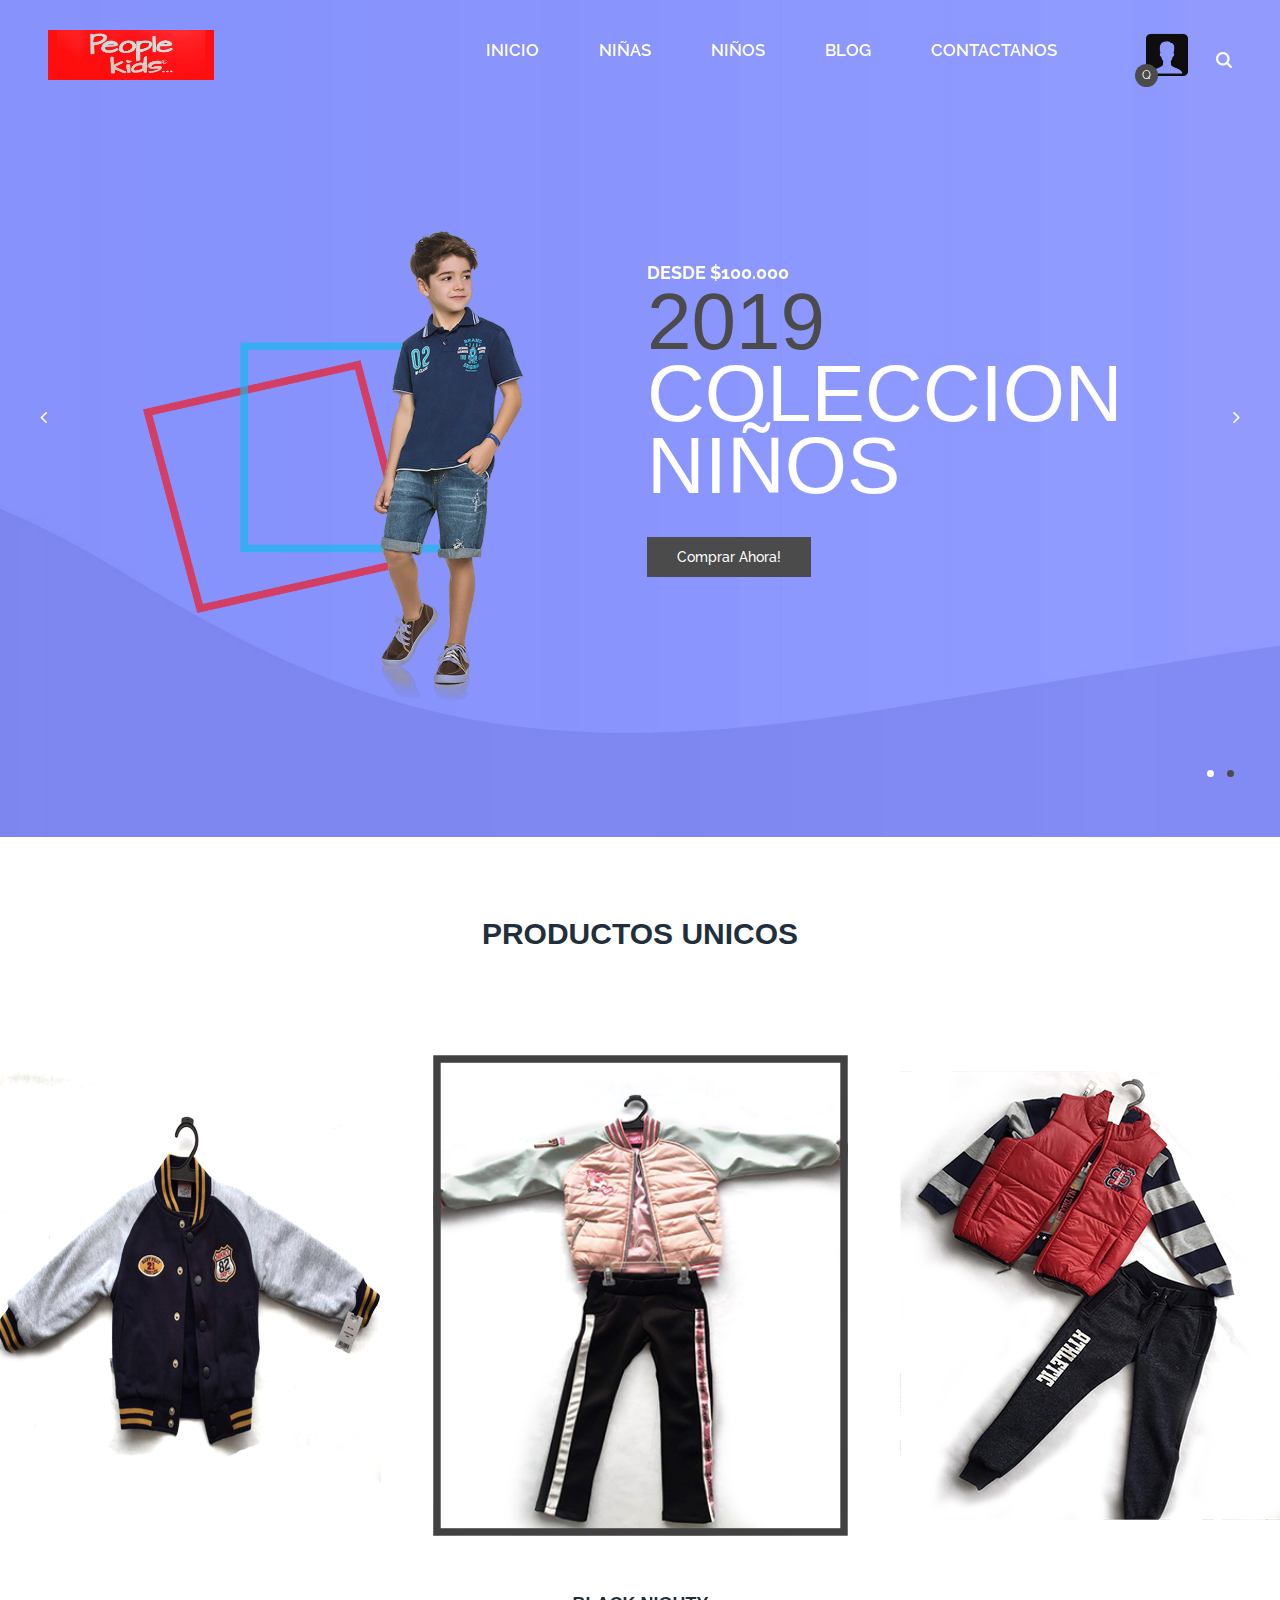
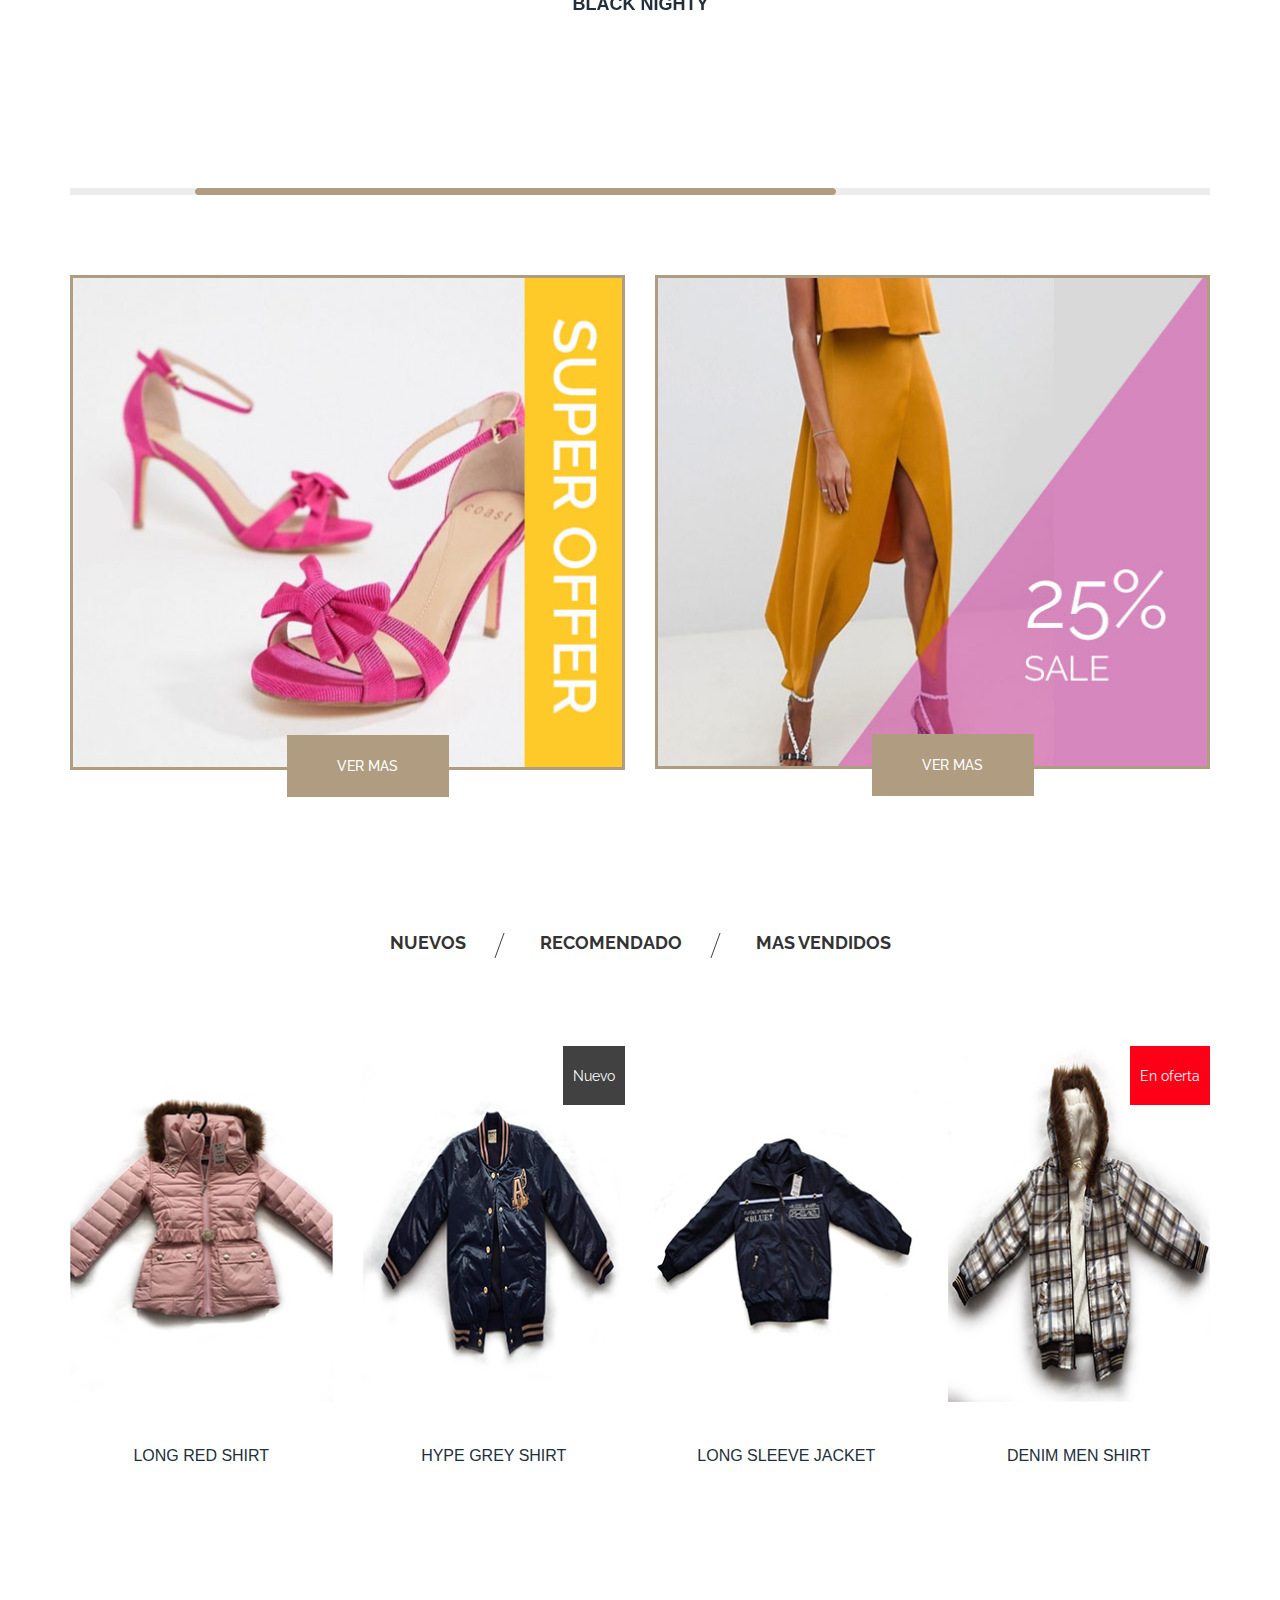
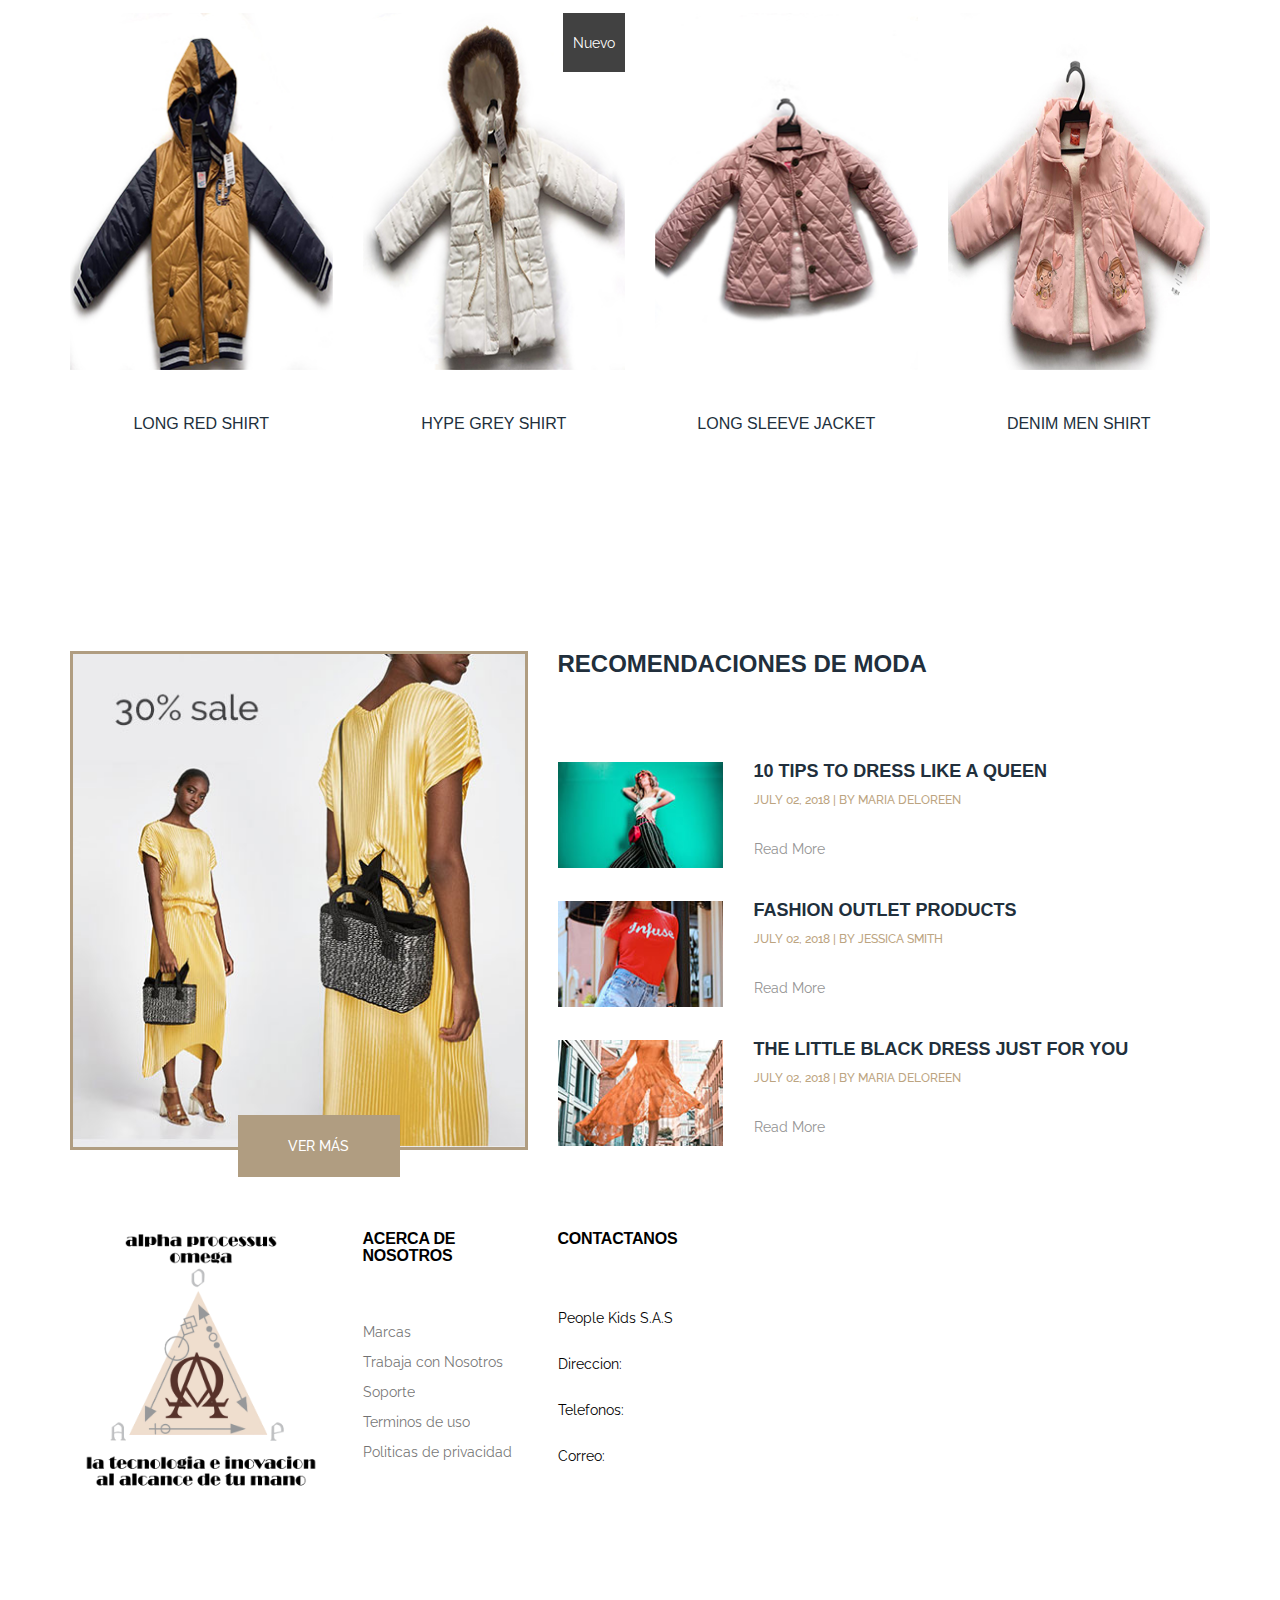
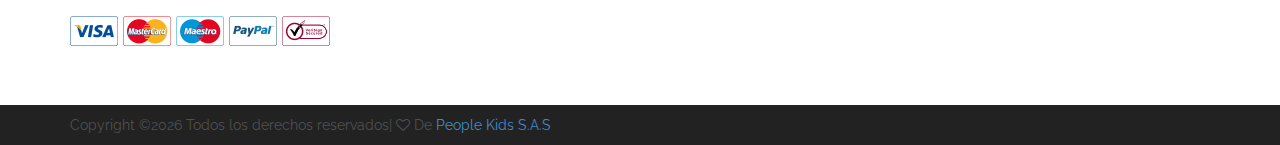
<file: index.html>
<!DOCTYPE html>
<html lang="zxx">
<head>
	<title>People Kids - Tienda infantil</title>
	<meta charset="UTF-8">
	<meta name="description" content="The Plaza eCommerce Template">
	<meta name="keywords" content="plaza, eCommerce, creative, html">
	<meta name="viewport" content="width=device-width, initial-scale=1.0">
	<!-- Favicon -->
	<link href="img/icon.ico" rel="shortcut icon"/>

	<!-- Google Fonts -->
	<link href="https://fonts.googleapis.com/css?family=Raleway:400,400i,500,500i,600,600i,700,700i" rel="stylesheet">

	<!-- Stylesheets -->
	<link rel="stylesheet" href="css/bootstrap.min.css"/>
	<link rel="stylesheet" href="css/font-awesome.min.css"/>
	<link rel="stylesheet" href="css/owl.carousel.css"/>
	<link rel="stylesheet" href="css/style.css"/>
	<link rel="stylesheet" href="css/animate.css"/>


	<!--[if lt IE 9]>
	  <script src="https://oss.maxcdn.com/html5shiv/3.7.2/html5shiv.min.js"></script>
	  <script src="https://oss.maxcdn.com/respond/1.4.2/respond.min.js"></script>
	<![endif]-->

</head>
<body>
	<!-- Page Preloder -->
	<div id="preloder">
		<div class="loader"></div>
	</div>

	<!-- Header section -->
	<header class="header-section">
		<div class="container-fluid">
			<!-- logo -->
			<div class="site-logo">
				<img src="img/Capture777.png" alt="logo" style="width: 166px;height: 50px;">
			</div>
			<!-- responsive -->
			<div class="nav-switch">
				<i class="fa fa-bars"></i>
			</div>
			<div class="header-right">
				<a href="login.html" class="card-bag"><img src="img/icons/2.png" alt=""><span>Q</span></a>
				<a href="#" class="search"><img src="img/icons/search.png" alt=""></a>
			</div>
			<!-- site menu -->
			<ul class="main-menu">
				<li><a href="index.html">Inicio</a></li>
				<li><a href="categorie1.html">Niñas</a></li>
				<li><a href="categorie.html">Niños</a></li>
				<li><a href="blog.html">Blog</a></li>
				<li><a href="contact.html">Contactanos</a></li>
			</ul>
		</div>
	</header>
	<!-- Header section end -->


	<!-- Hero section -->
	<section>
		<section class="hero-section set-bg" data-setbg="img/bg2.jpg">
		<div class="hero-slider owl-carousel">
			<div class="hs-item">
				<div class="hs-left"><img src="img/slider/img.png" alt=""></div>
				<div class="hs-right">
					<div class="hs-content">
						<div class="price">Desde $100.000</div>
						<h2><span>2019</span> <br>Coleccion Niños</h2>
						<a href="" class="site-btn">Comprar Ahora!</a>
					</div>
				</div>
			</div>
			<div class="hs-item">
				<div class="hs-left"><img src="img/slider/img2.png" alt=""></div>
				<div class="hs-right">
					<div class="hs-content">
						<div class="price">Desde $100.000</div>
						<h2><span>2019</span> <br>Coleccion Niñas</h2>
						<a href="" class="site-btn">Comprar Ahora!</a>
					</div>
				</div>
			</div>
		</div>
	</section>
	<!-- Hero section end -->


	<!-- Intro section -->
	<section class="intro-section spad pb-0">
		<div class="section-title">
			<h2>Productos Unicos</h2>
			<p>Nuestras recomendaciones</p>
		</div>
		<div class="intro-slider">
			<ul class="slidee">
				<li>
					<div class="intro-item">
						<figure>
							<img src="img/intro/1.jpg" alt="#">
						</figure>
						<div class="product-info">
							<h5>Pink Sunglasses</h5>
							<p>$319.50</p>
						</div>
					</div>
				</li>
				<li>
					<div class="intro-item">
						<figure>
							<img src="img/intro/2.jpg" alt="#">
						</figure>
						<div class="product-info">
							<h5>Black Nighty</h5>
							<p>$319.50</p>
						</div>
					</div>
				</li>
				<li>
					<div class="intro-item">
						<figure>
							<img src="img/intro/3.jpg" alt="#">
							<div class="bache">Nuevo</div>
						</figure>
						<div class="product-info">
							<h5>Yellow Sholder bag</h5>
							<p>$319.50</p>
						</div>
					</div>
				</li>
				<li>
					<div class="intro-item">
						<figure>
							<img src="img/intro/4.jpg" alt="#">
						</figure>
						<div class="product-info">
							<h5>Yellow Sunglasses</h5>
							<p>$319.50</p>
						</div>
					</div>
				</li>
				<li>
					<div class="intro-item">
						<figure>
							<img src="img/intro/5.jpg" alt="#">
						</figure>
						<div class="product-info">
							<h5>Black Sholder bag</h5>
							<p>$319.50</p>
						</div>
					</div>
				</li>
			</ul>
		</div>
		<div class="container">
			<div class="scrollbar">
				<div class="handle">
					<div class="mousearea"></div>
				</div>
			</div>
		</div>
	</section>
	<!-- Intro section end -->


	<!-- Featured section -->
	<div class="featured-section spad">
		<div class="container">
			<div class="row">
				<div class="col-md-6">
					<div class="featured-item">
						<img src="img/4.jpg" alt="">
						<a href="#" class="site-btn">Ver mas</a>
					</div>
				</div>
				<div class="col-md-6">
					<div class="featured-item mb-0">
						<img src="img/5.jpg" alt="">
						<a href="#" class="site-btn">Ver mas</a>
					</div>
				</div>
			</div>
		</div>
	</div>
	<!-- Featured section end -->


	<!-- Product section -->
	<section class="product-section spad">
		<div class="container">
			<ul class="product-filter controls">
				<li class="control" data-filter=".new">Nuevos</li>
				<li class="control" data-filter="all">Recomendado</li>
				<li class="control" data-filter=".best">Mas vendidos</li>
			</ul>
			<div class="row" id="product-filter">
				<div class="mix col-lg-3 col-md-6 best">
					<div class="product-item">
						<figure>
							<img src="img/products/1.jpg" alt="">
							<div class="pi-meta">
								<div class="pi-m-left">
									<img src="img/icons/eye.png" alt="">
									<p>Vista rapida</p>
								</div>
								<div class="pi-m-right">
									<img src="img/icons/heart.png" alt="">
									<p>Guardar</p>
								</div>
							</div>
						</figure>
						<div class="product-info">
							<h6>Long red Shirt</h6>
							<p>$39.90</p>

						</div>
					</div>
				</div>
				<div class="mix col-lg-3 col-md-6 new">
					<div class="product-item">
						<figure>
							<img src="img/products/2.jpg" alt="">
							<div class="bache">Nuevo</div>
							<div class="pi-meta">
								<div class="pi-m-left">
									<img src="img/icons/eye.png" alt="">
									<p>Vista rapida</p>
								</div>
								<div class="pi-m-right">
									<img src="img/icons/heart.png" alt="">
									<p>Guardar</p>
								</div>
							</div>
						</figure>
						<div class="product-info">
							<h6>Hype grey shirt</h6>
							<p>$19.50</p>

						</div>
					</div>
				</div>
				<div class="mix col-lg-3 col-md-6 best">
					<div class="product-item">
						<figure>
							<img src="img/products/3.jpg" alt="">
							<div class="pi-meta">
								<div class="pi-m-left">
									<img src="img/icons/eye.png" alt="">
									<p>Vista rapida</p>
								</div>
								<div class="pi-m-right">
									<img src="img/icons/heart.png" alt="">
									<p>Guardar</p>
								</div>
							</div>
						</figure>
						<div class="product-info">
							<h6>long sleeve jacket</h6>
							<p>$59.90</p>

						</div>
					</div>
				</div>
				<div class="mix col-lg-3 col-md-6 new best">
					<div class="product-item">
						<figure>
							<img src="img/products/4.jpg" alt="">
							<div class="bache sale">En oferta</div>
							<div class="pi-meta">
								<div class="pi-m-left">
									<img src="img/icons/eye.png" alt="">
									<p>Vista rapida</p>
								</div>
								<div class="pi-m-right">
									<img src="img/icons/heart.png" alt="">
									<p>Guardar</p>
								</div>
							</div>
						</figure>
						<div class="product-info">
							<h6>Denim men shirt</h6>
							<p>$32.20</p>

						</div>
					</div>
				</div>
				<div class="mix col-lg-3 col-md-6 best">
					<div class="product-item">
						<figure>
							<img src="img/products/5.jpg" alt="">
							<div class="pi-meta">
								<div class="pi-m-left">
									<img src="img/icons/eye.png" alt="">
									<p>Vista rapida</p>
								</div>
								<div class="pi-m-right">
									<img src="img/icons/heart.png" alt="">
									<p>Guardar</p>
								</div>
							</div>
						</figure>
						<div class="product-info">
							<h6>Long red Shirt</h6>
							<p>$39.90</p>

						</div>
					</div>
				</div>
				<div class="mix col-lg-3 col-md-6 new">
					<div class="product-item">
						<figure>
							<img src="img/products/6.jpg" alt="">
							<div class="bache">Nuevo</div>
							<div class="pi-meta">
								<div class="pi-m-left">
									<img src="img/icons/eye.png" alt="">
									<p>Vista rapida</p>
								</div>
								<div class="pi-m-right">
									<img src="img/icons/heart.png" alt="">
									<p>Guardar</p>
								</div>
							</div>
						</figure>
						<div class="product-info">
							<h6>Hype grey shirt</h6>
							<p>$19.50</p>

						</div>
					</div>
				</div>
				<div class="mix col-lg-3 col-md-6 best">
					<div class="product-item">
						<figure>
							<img src="img/products/7.jpg" alt="">
							<div class="pi-meta">
								<div class="pi-m-left">
									<img src="img/icons/eye.png" alt="">
									<p>Vista rapida</p>
								</div>
								<div class="pi-m-right">
									<img src="img/icons/heart.png" alt="">
									<p>Guardar</p>
								</div>
							</div>
						</figure>
						<div class="product-info">
							<h6>long sleeve jacket</h6>
							<p>$59.90</p>

						</div>
					</div>
				</div>
				<div class="mix col-lg-3 col-md-6 best">
					<div class="product-item">
						<figure>
							<img src="img/products/8.jpg" alt="">
							<div class="pi-meta">
								<div class="pi-m-left">
									<img src="img/icons/eye.png" alt="">
									<p>Vista rapida</p>
								</div>
								<div class="pi-m-right">
									<img src="img/icons/heart.png" alt="">
									<p>Guardar</p>
								</div>
							</div>
						</figure>
						<div class="product-info">
							<h6>Denim men shirt</h6>
							<p>$32.20</p>

						</div>
					</div>
				</div>
			</div>
		</div>
	</section>
	<!-- Product section end -->


	<!-- Blog section -->	
	<section class="blog-section spad">
		<div class="container">
			<div class="row">
				<div class="col-lg-5">
					<div class="featured-item">
						<img src="img/6.jpg" alt="">
						<a href="#" class="site-btn">Ver Más</a>
					</div>
				</div>
				<div class="col-lg-7">
					<h4 class="bgs-title">Recomendaciones de Moda</h4>
					<div class="blog-item">
						<div class="bi-thumb">
							<img src="img/1.jpg" alt="">
						</div>
						<div class="bi-content">
							<h5>10 tips to dress like a queen</h5>
							<div class="bi-meta">July 02, 2018   |   By maria deloreen</div>
							<a href="#" class="readmore">Read More</a>
						</div>
					</div>
					<div class="blog-item">
						<div class="bi-thumb">
							<img src="img/2.jpg" alt="">
						</div>
						<div class="bi-content">
							<h5>Fashion Outlet products</h5>
							<div class="bi-meta">July 02, 2018   |   By Jessica Smith</div>
							<a href="#" class="readmore">Read More</a>
						</div>
					</div>
					<div class="blog-item">
						<div class="bi-thumb">
							<img src="img/3.jpg" alt="">
						</div>
						<div class="bi-content">
							<h5>the little black dress just for you</h5>
							<div class="bi-meta">July 02, 2018   |   By maria deloreen</div>
							<a href="#" class="readmore">Read More</a>
						</div>
					</div>
				</div>
			</div>
		</div>
	</section>
	<!-- Blog section end -->	



	<!-- Footer top section -->
	<section>
		<div class="container">
			<div class="row">
				<div class="col-lg-3 col-md-8 col-sm-12">
					<div class="footer-widget about-widget">
						<img src="img/logo Alpha.png" class="footer-logo" alt="">
						<p>Compañia de software</p>
						<div class="cards">
							<img src="img/tarjetas/5.png" alt="">
							<img src="img/tarjetas/4.png" alt="">
							<img src="img/tarjetas/3.png" alt="">
							<img src="img/tarjetas/2.png" alt="">
							<img src="img/tarjetas/1.png" alt="">
						</div>
					</div>
				</div>
				<div class="col-lg-2 col-md-4 col-sm-6">
					<div class="footer-widget">
						<h6 class="fw-title">Acerca de nosotros</h6>
						<ul>
							<li><a href="#">Marcas</a></li>
							<li><a href="#">Trabaja con Nosotros</a></li>
							<li><a href="#">Soporte</a></li>
							<li><a href="#">Terminos de uso</a></li>
							<li><a href="#">Politicas de privacidad</a></li>
						</ul>
					</div>
				</div>

				<div class="col-lg-2 col-md-4 col-sm-6">
					<div class="footer-widget">
						<h6 class="fw-title">Contactanos</h6>
						<div class="text-box">
							<p>People Kids S.A.S</p>
							<p>Direccion: </p>
							<p>Telefonos:</p>
							<p>Correo:</p>
						</div>
					</div>
				</div>
			</div>
		</div>
	</section>
	<!-- Footer top section end -->

		<!-- Footer section -->
	<footer class="footer-section">
		<div class="container">
			<p class="copyright">
<!-- Link back to Colorlib can't be removed. Template is licensed under CC BY 3.0. -->
Copyright &copy;<script>document.write(new Date().getFullYear());</script> Todos los derechos reservados| <i class="fa fa-heart-o" aria-hidden="true"></i> De <a href="" target="_blank">People Kids S.A.S</a>
<!-- Link back to Colorlib can't be removed. Template is licensed under CC BY 3.0. -->
</p>
		</div>
	</footer>
	<!-- Footer section end -->


	<!--====== Javascripts & Jquery ======-->
	<script src="js/jquery-3.2.1.min.js"></script>
	<script src="js/bootstrap.min.js"></script>
	<script src="js/owl.carousel.min.js"></script>
	<script src="js/mixitup.min.js"></script>
	<script src="js/sly.min.js"></script>
	<script src="js/jquery.nicescroll.min.js"></script>
	<script src="js/main.js"></script>
    </body>
</html>
</file>
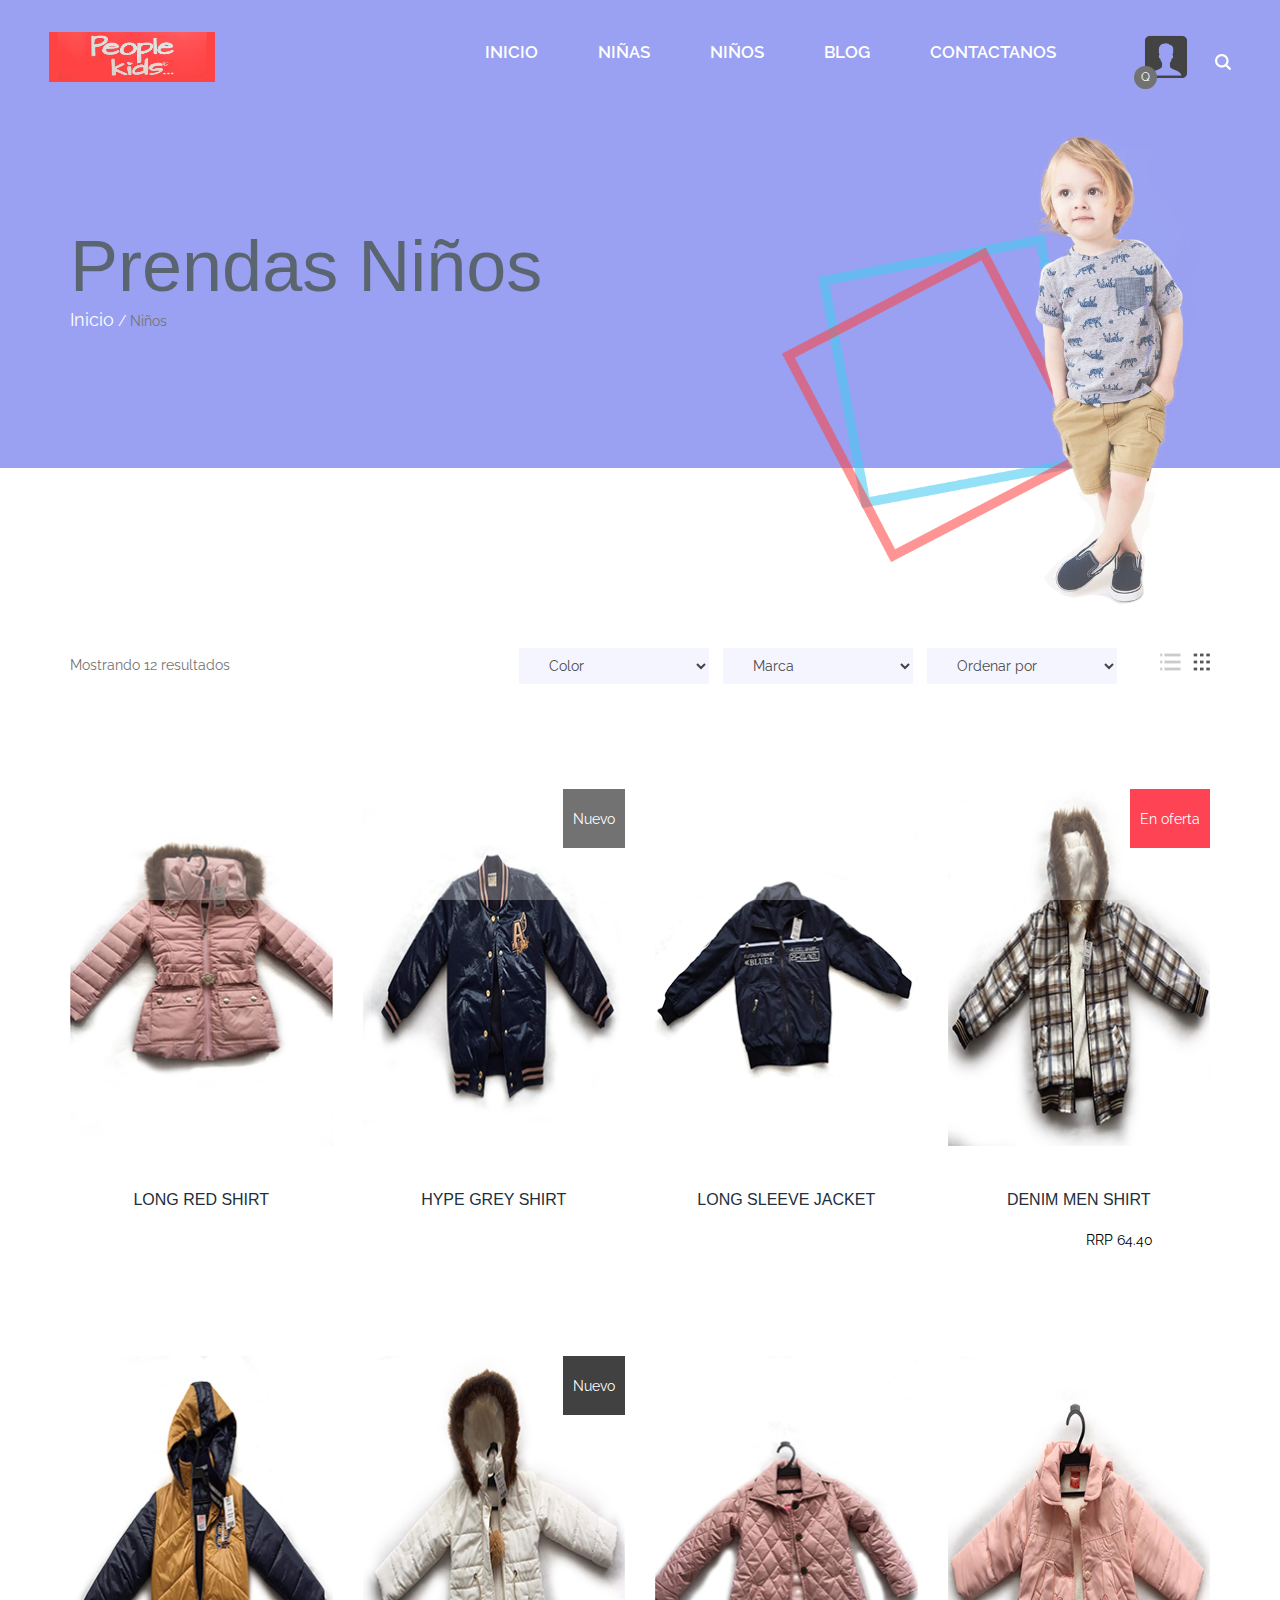
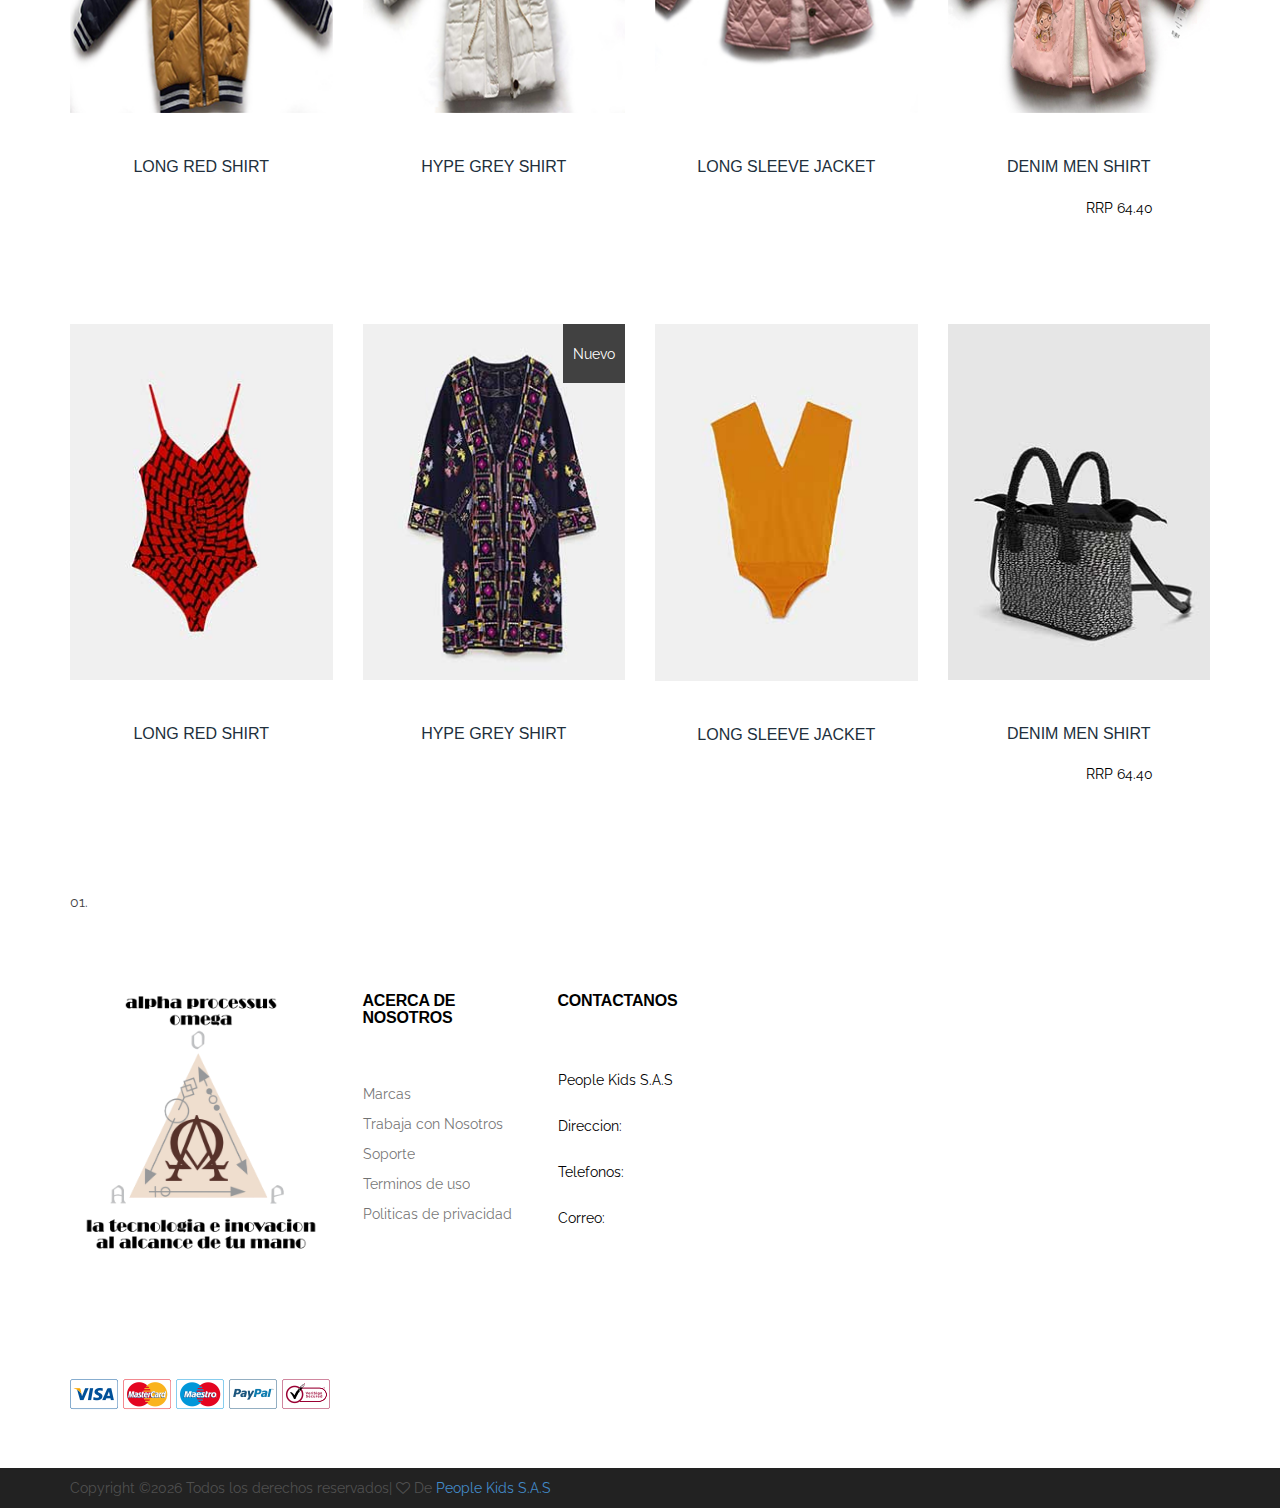
<file: categorie.html>
<!DOCTYPE html>
<html lang="zxx">
<head>
	<title>People Kids - Tienda infantil</title>
	<meta charset="UTF-8">
	<meta name="description" content="The Plaza eCommerce Template">
	<meta name="keywords" content="plaza, eCommerce, creative, html">
	<meta name="viewport" content="width=device-width, initial-scale=1.0">
	<!-- Favicon -->
	<link href="img/icon.ico" rel="shortcut icon"/>

	<!-- Google Fonts -->
	<link href="https://fonts.googleapis.com/css?family=Raleway:400,400i,500,500i,600,600i,700,700i" rel="stylesheet">

	<!-- Stylesheets -->
	<link rel="stylesheet" href="css/bootstrap.min.css"/>
	<link rel="stylesheet" href="css/font-awesome.min.css"/>
	<link rel="stylesheet" href="css/owl.carousel.css"/>
	<link rel="stylesheet" href="css/style.css"/>
	<link rel="stylesheet" href="css/animate.css"/>


	<!--[if lt IE 9]>
	  <script src="https://oss.maxcdn.com/html5shiv/3.7.2/html5shiv.min.js"></script>
	  <script src="https://oss.maxcdn.com/respond/1.4.2/respond.min.js"></script>
	<![endif]-->

</head>
<body>
	<!-- Page Preloder -->
	<div id="preloder">
		<div class="loader"></div>
	</div>

	<!-- Header section -->
	<header class="header-section header-normal">
		<div class="container-fluid">
			<!-- logo -->
			<div class="site-logo">
				<img src="img/Capture777.png" alt="logo" style="width: 166px;height: 50px;">
			</div>
			<!-- responsive -->
			<div class="nav-switch">
				<i class="fa fa-bars"></i>
			</div>
			<div class="header-right">
				<a href="login.html" class="card-bag"><img src="img/icons/2.png" alt=""><span>Q</span></a>
				<a href="#" class="search"><img src="img/icons/search.png" alt=""></a>
			</div>
			<!-- site menu -->
			<ul class="main-menu">
				<li><a href="index.html">Inicio</a></li>
				<li><a href="categorie1.html">Niñas</a></li>
				<li><a href="categorie.html">Niños</a></li>
				<li><a href="blog.html">Blog</a></li>
				<li><a href="contact.html">Contactanos</a></li>
			</ul>
		</div>
	</header>
	<!-- Header section end -->


	<!-- Page Info -->
	<div class="page-info-section page-info-big">
		<div class="container">
			<h2>Prendas Niños</h2>
			<div class="site-breadcrumb">
				<a href="index.html">Inicio</a> /
				<span>Niños</span>
			</div>
			<img src="img/slider/img4.png" alt="" class="cata-top-pic">
		</div>
	</div>
	<!-- Page Info end -->


	<!-- Page -->
	<div class="page-area categorie-page spad">
		<div class="container">
			<div class="categorie-filter-warp">
				<p>Mostrando 12 resultados</p>
				<div class="cf-right">
					<div class="cf-layouts">
						<a href="#"><img src="img/icons/layout-1.png" alt=""></a>
						<a class="active" href="#"><img src="img/icons/layout-2.png" alt=""></a>
					</div>
					<form action="#">
						<select>
							<option>Color</option>
						</select>
						<select>
							<option>Marca</option>
						</select>
						<select>
							<option>Ordenar por</option>
						</select>
					</form>
				</div>
			</div>
			<div class="row">
				<div class="col-lg-3">
					<div class="product-item">
						<figure>
							<img src="img/products/1.jpg" alt="">
							<div class="pi-meta">
								<div class="pi-m-left">
									<img src="img/icons/eye.png" alt="">
									<p>Vista rapida</p>
								</div>
								<div class="pi-m-right">
									<img src="img/icons/heart.png" alt="">
									<p>Guardar</p>
								</div>
							</div>
						</figure>
						<div class="product-info">
							<h6>Long red Shirt</h6>
							<p>$39.90</p>
						</div>
					</div>
				</div>
				<div class="col-lg-3">
					<div class="product-item">
						<figure>
							<img src="img/products/2.jpg" alt="">
							<div class="bache">Nuevo</div>
							<div class="pi-meta">
								<div class="pi-m-left">
									<img src="img/icons/eye.png" alt="">
									<p>Vista rapida</p>
								</div>
								<div class="pi-m-right">
									<img src="img/icons/heart.png" alt="">
									<p>Guardar</p>
								</div>
							</div>
						</figure>
						<div class="product-info">
							<h6>Hype grey shirt</h6>
							<p>$19.50</p>
						</div>
					</div>
				</div>
				<div class="col-lg-3">
					<div class="product-item">
						<figure>
							<img src="img/products/3.jpg" alt="">
							<div class="pi-meta">
								<div class="pi-m-left">
									<img src="img/icons/eye.png" alt="">
									<p>Vista rapida</p>
								</div>
								<div class="pi-m-right">
									<img src="img/icons/heart.png" alt="">
									<p>Guardar</p>
								</div>
							</div>
						</figure>
						<div class="product-info">
							<h6>long sleeve jacket</h6>
							<p>$59.90</p>
						</div>
					</div>
				</div>
				<div class="col-lg-3">
					<div class="product-item">
						<figure>
							<img src="img/products/4.jpg" alt="">
							<div class="bache sale">En oferta</div>
							<div class="pi-meta">
								<div class="pi-m-left">
									<img src="img/icons/eye.png" alt="">
									<p>Vista rapida</p>
								</div>
								<div class="pi-m-right">
									<img src="img/icons/heart.png" alt="">
									<p>Guardar</p>
								</div>
							</div>
						</figure>
						<div class="product-info">
							<h6>Denim men shirt</h6>
							<p>$32.20 <span>RRP 64.40</span></p>
						</div>
					</div>
				</div>
				<div class="col-lg-3">
					<div class="product-item">
						<figure>
							<img src="img/products/5.jpg" alt="">
							<div class="pi-meta">
								<div class="pi-m-left">
									<img src="img/icons/eye.png" alt="">
									<p>Vista rapida</p>
								</div>
								<div class="pi-m-right">
									<img src="img/icons/heart.png" alt="">
									<p>Guardar</p>
								</div>
							</div>
						</figure>
						<div class="product-info">
							<h6>Long red Shirt</h6>
							<p>$39.90</p>
						</div>
					</div>
				</div>
				<div class="col-lg-3">
					<div class="product-item">
						<figure>
							<img src="img/products/6.jpg" alt="">
							<div class="bache">Nuevo</div>
							<div class="pi-meta">
								<div class="pi-m-left">
									<img src="img/icons/eye.png" alt="">
									<p>Vista rapida</p>
								</div>
								<div class="pi-m-right">
									<img src="img/icons/heart.png" alt="">
									<p>Guardar</p>
								</div>
							</div>
						</figure>
						<div class="product-info">
							<h6>Hype grey shirt</h6>
							<p>$19.50</p>
						</div>
					</div>
				</div>
				<div class="col-lg-3">
					<div class="product-item">
						<figure>
							<img src="img/products/7.jpg" alt="">
							<div class="pi-meta">
								<div class="pi-m-left">
									<img src="img/icons/eye.png" alt="">
									<p>Vista rapida</p>
								</div>
								<div class="pi-m-right">
									<img src="img/icons/heart.png" alt="">
									<p>Guardar</p>
								</div>
							</div>
						</figure>
						<div class="product-info">
							<h6>long sleeve jacket</h6>
							<p>$59.90</p>
						</div>
					</div>
				</div>
				<div class="col-lg-3">
					<div class="product-item">
						<figure>
							<img src="img/products/8.jpg" alt="">
							<div class="pi-meta">
								<div class="pi-m-left">
									<img src="img/icons/eye.png" alt="">
									<p>Vista rapida</p>
								</div>
								<div class="pi-m-right">
									<img src="img/icons/heart.png" alt="">
									<p>Guardar</p>
								</div>
							</div>
						</figure>
						<div class="product-info">
							<h6>Denim men shirt</h6>
							<p>$32.20 <span>RRP 64.40</span></p>
						</div>
					</div>
				</div>
				<div class="col-lg-3">
					<div class="product-item">
						<figure>
							<img src="img/products/9.jpg" alt="">
							<div class="pi-meta">
								<div class="pi-m-left">
									<img src="img/icons/eye.png" alt="">
									<p>Vista rapida</p>
								</div>
								<div class="pi-m-right">
									<img src="img/icons/heart.png" alt="">
									<p>Guardar</p>
								</div>
							</div>
						</figure>
						<div class="product-info">
							<h6>Long red Shirt</h6>
							<p>$39.90</p>
						</div>
					</div>
				</div>
				<div class="col-lg-3">
					<div class="product-item">
						<figure>
							<img src="img/products/10.jpg" alt="">
							<div class="bache">Nuevo</div>
							<div class="pi-meta">
								<div class="pi-m-left">
									<img src="img/icons/eye.png" alt="">
									<p>Vista rapida</p>
								</div>
								<div class="pi-m-right">
									<img src="img/icons/heart.png" alt="">
									<p>Guardar</p>
								</div>
							</div>
						</figure>
						<div class="product-info">
							<h6>Hype grey shirt</h6>
							<p>$19.50</p>
						</div>
					</div>
				</div>
				<div class="col-lg-3">
					<div class="product-item">
						<figure>
							<img src="img/products/11.jpg" alt="">
							<div class="pi-meta">
								<div class="pi-m-left">
									<img src="img/icons/eye.png" alt="">
									<p>Vista rapida</p>
								</div>
								<div class="pi-m-right">
									<img src="img/icons/heart.png" alt="">
									<p>Guardar</p>
								</div>
							</div>
						</figure>
						<div class="product-info">
							<h6>long sleeve jacket</h6>
							<p>$59.90</p>
						</div>
					</div>
				</div>
				<div class="col-lg-3">
					<div class="product-item">
						<figure>
							<img src="img/products/12.jpg" alt="">
							<div class="pi-meta">
								<div class="pi-m-left">
									<img src="img/icons/eye.png" alt="">
									<p>Vista rapida</p>
								</div>
								<div class="pi-m-right">
									<img src="img/icons/heart.png" alt="">
									<p>Guardar</p>
								</div>
							</div>
						</figure>
						<div class="product-info">
							<h6>Denim men shirt</h6>
							<p>$32.20 <span>RRP 64.40</span></p>
						</div>
					</div>
				</div>
			</div>
			<div class="site-pagination">
				<span class="active">01.</span>
				<a href="">02.</a>
				<a href="">03.</a>
				<a href="">04.</a>
				<a href="">05.</a>
				<a href="">06</a>
			</div>
		</div>
	</div>
	<!-- Page -->


	<!-- Footer top section -->
	<section>
		<div class="container">
			<div class="row">
				<div class="col-lg-3 col-md-8 col-sm-12">
					<div class="footer-widget about-widget">
						<img src="img/logo Alpha.png" class="footer-logo" alt="">
						<p>Compañia de software</p>
						<div class="cards">
							<img src="img/tarjetas/5.png" alt="">
							<img src="img/tarjetas/4.png" alt="">
							<img src="img/tarjetas/3.png" alt="">
							<img src="img/tarjetas/2.png" alt="">
							<img src="img/tarjetas/1.png" alt="">
						</div>
					</div>
				</div>
				<div class="col-lg-2 col-md-4 col-sm-6">
					<div class="footer-widget">
						<h6 class="fw-title">Acerca de nosotros</h6>
						<ul>
							<li><a href="#">Marcas</a></li>
							<li><a href="#">Trabaja con Nosotros</a></li>
							<li><a href="#">Soporte</a></li>
							<li><a href="#">Terminos de uso</a></li>
							<li><a href="#">Politicas de privacidad</a></li>
						</ul>
					</div>
				</div>

				<div class="col-lg-2 col-md-4 col-sm-6">
					<div class="footer-widget">
						<h6 class="fw-title">Contactanos</h6>
						<div class="text-box">
							<p>People Kids S.A.S</p>
							<p>Direccion: </p>
							<p>Telefonos:</p>
							<p>Correo:</p>
						</div>
					</div>
				</div>
			</div>
		</div>
	</section>
	<!-- Footer top section end -->


	<!-- Footer section -->
	<footer class="footer-section">
		<div class="container">
			<p class="copyright">
<!-- Link back to Colorlib can't be removed. Template is licensed under CC BY 3.0. -->
Copyright &copy;<script>document.write(new Date().getFullYear());</script> Todos los derechos reservados| <i class="fa fa-heart-o" aria-hidden="true"></i> De <a href="" target="_blank">People Kids S.A.S</a>
<!-- Link back to Colorlib can't be removed. Template is licensed under CC BY 3.0. -->
</p>
		</div>
	</footer>
	<!-- Footer section end -->


	<!--====== Javascripts & Jquery ======-->
	<script src="js/jquery-3.2.1.min.js"></script>
	<script src="js/bootstrap.min.js"></script>
	<script src="js/owl.carousel.min.js"></script>
	<script src="js/mixitup.min.js"></script>
	<script src="js/sly.min.js"></script>
	<script src="js/jquery.nicescroll.min.js"></script>
	<script src="js/main.js"></script>
    </body>
</html>
</file>
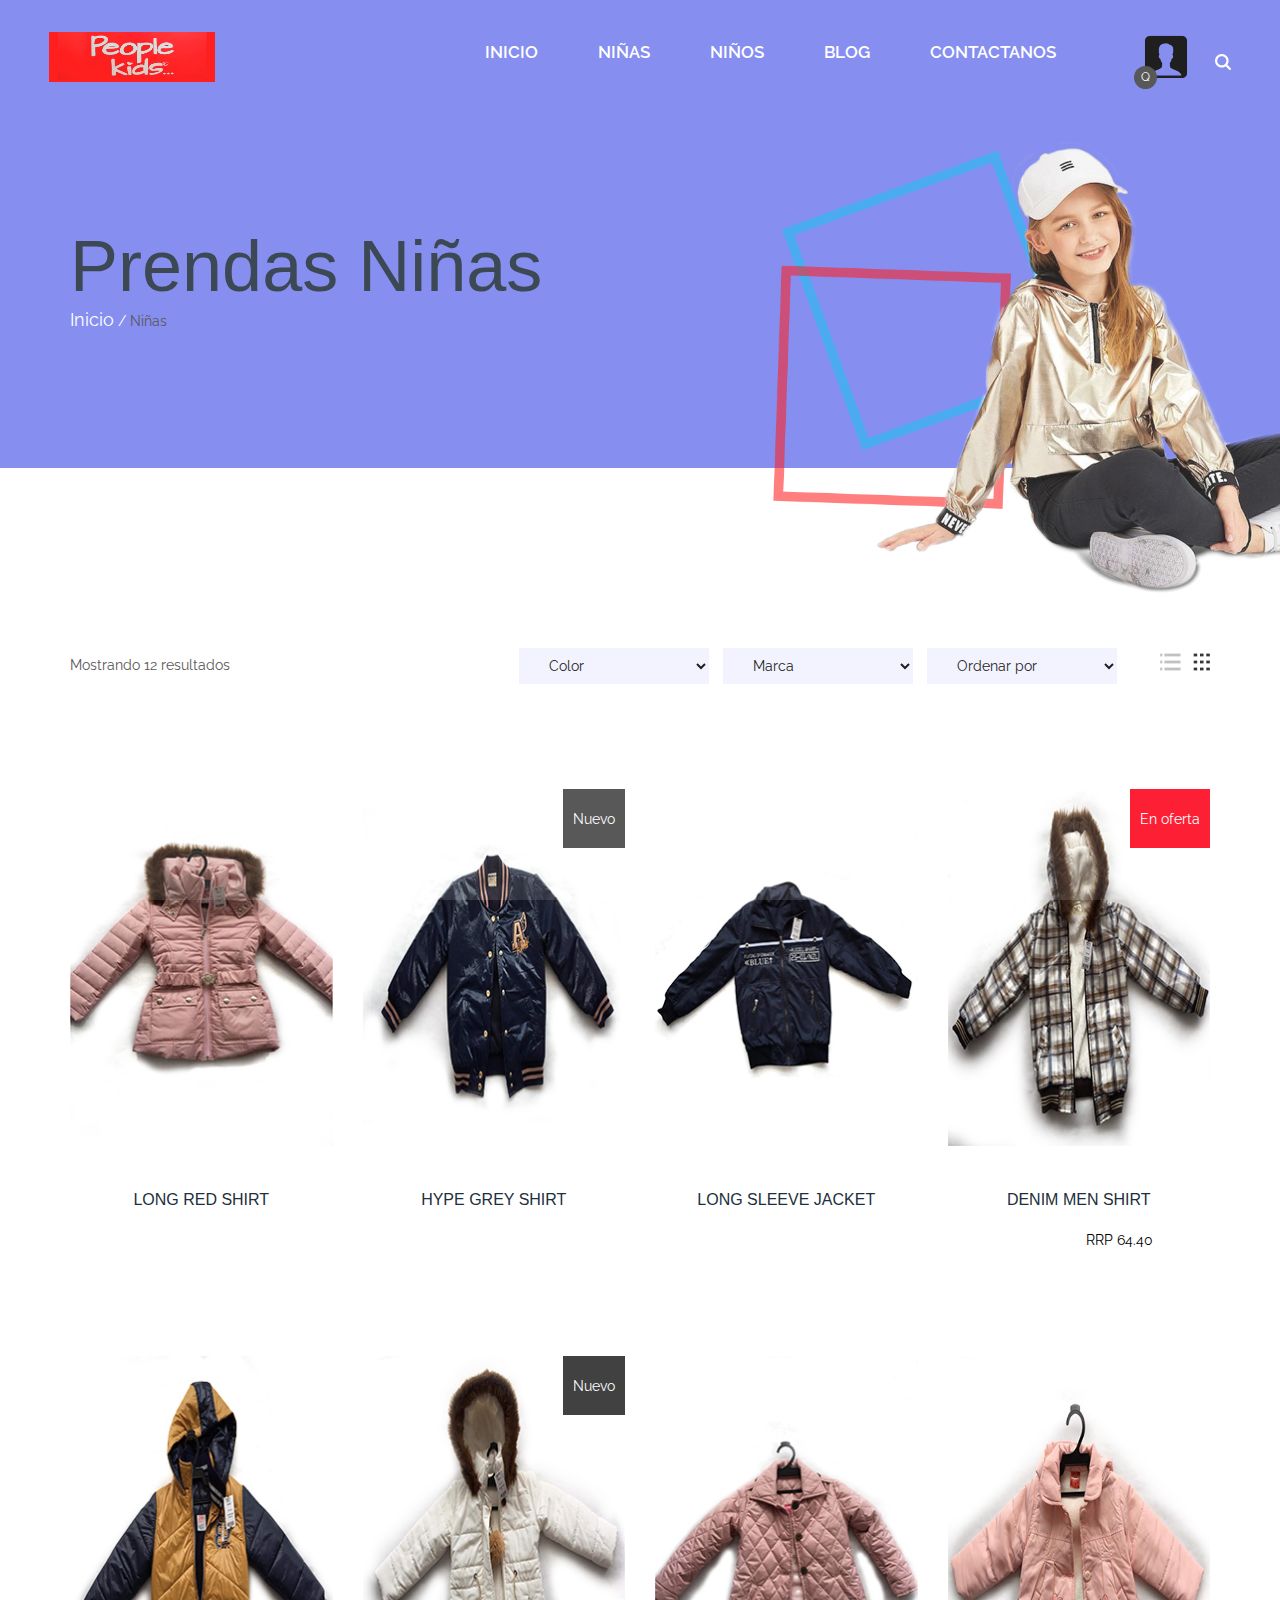
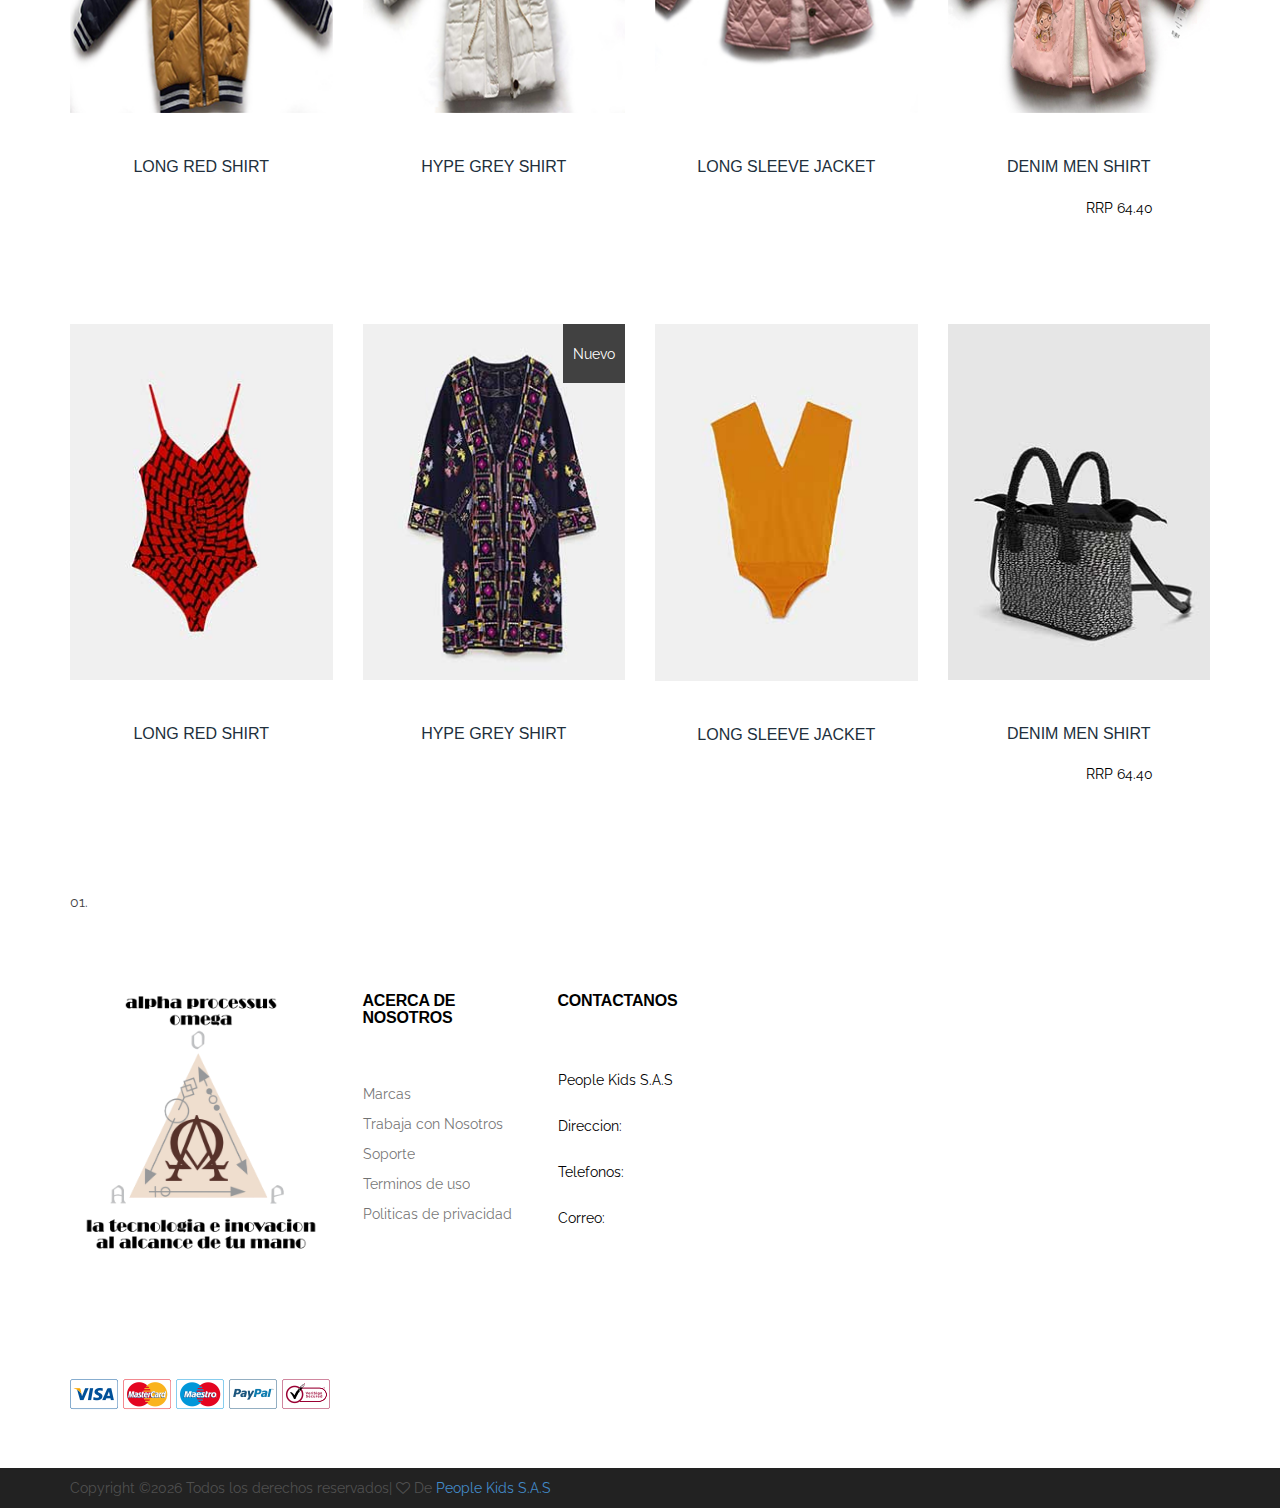
<file: categorie1.html>
<!DOCTYPE html>
<html lang="zxx">
<head>
	<title>People Kids - Tienda infantil</title>
	<meta charset="UTF-8">
	<meta name="description" content="The Plaza eCommerce Template">
	<meta name="keywords" content="plaza, eCommerce, creative, html">
	<meta name="viewport" content="width=device-width, initial-scale=1.0">
	<!-- Favicon -->
	<link href="img/icon.ico" rel="shortcut icon"/>

	<!-- Google Fonts -->
	<link href="https://fonts.googleapis.com/css?family=Raleway:400,400i,500,500i,600,600i,700,700i" rel="stylesheet">

	<!-- Stylesheets -->
	<link rel="stylesheet" href="css/bootstrap.min.css"/>
	<link rel="stylesheet" href="css/font-awesome.min.css"/>
	<link rel="stylesheet" href="css/owl.carousel.css"/>
	<link rel="stylesheet" href="css/style.css"/>
	<link rel="stylesheet" href="css/animate.css"/>


	<!--[if lt IE 9]>
	  <script src="https://oss.maxcdn.com/html5shiv/3.7.2/html5shiv.min.js"></script>
	  <script src="https://oss.maxcdn.com/respond/1.4.2/respond.min.js"></script>
	<![endif]-->

</head>
<body>
	<!-- Page Preloder -->
	<div id="preloder">
		<div class="loader"></div>
	</div>

	<!-- Header section -->
	<header class="header-section header-normal">
		<div class="container-fluid">
			<!-- logo -->
			<div class="site-logo">
				<img src="img/Capture777.png" alt="logo" style="width: 166px;height: 50px;">
			</div>
			<!-- responsive -->
			<div class="nav-switch">
				<i class="fa fa-bars"></i>
			</div>
			<div class="header-right">
				<a href="login.html" class="card-bag"><img src="img/icons/2.png" alt=""><span>Q</span></a>
				<a href="#" class="search"><img src="img/icons/search.png" alt=""></a>
			</div>
			<!-- site menu -->
			<ul class="main-menu">
				<li><a href="index.html">Inicio</a></li>
				<li><a href="categorie1.html">Niñas</a></li>
				<li><a href="categorie.html">Niños</a></li>
				<li><a href="blog.html">Blog</a></li>
				<li><a href="contact.html">Contactanos</a></li>
			</ul>
		</div>
	</header>
	<!-- Header section end -->


	<!-- Page Info -->
	<div class="page-info-section page-info-big">
		<div class="container">
			<h2>Prendas Niñas</h2>
			<div class="site-breadcrumb">
				<a href="index.html">Inicio</a> /
				<span>Niñas</span>
			</div>
			<img src="img/slider/img3.png" alt="" class="cata-top-pic">
		</div>
	</div>
	<!-- Page Info end -->


	<!-- Page -->
	<div class="page-area categorie-page spad">
		<div class="container">
			<div class="categorie-filter-warp">
				<p>Mostrando 12 resultados</p>
				<div class="cf-right">
					<div class="cf-layouts">
						<a href="#"><img src="img/icons/layout-1.png" alt=""></a>
						<a class="active" href="#"><img src="img/icons/layout-2.png" alt=""></a>
					</div>
					<form action="#">
						<select>
							<option>Color</option>
						</select>
						<select>
							<option>Marca</option>
						</select>
						<select>
							<option>Ordenar por</option>
						</select>
					</form>
				</div>
			</div>
			<div class="row">
				<div class="col-lg-3">
					<div class="product-item">
						<figure>
							<img src="img/products/1.jpg" alt="">
							<div class="pi-meta">
								<div class="pi-m-left">
									<img src="img/icons/eye.png" alt="">
									<p>Vista rapida</p>
								</div>
								<div class="pi-m-right">
									<img src="img/icons/heart.png" alt="">
									<p>Guardar</p>
								</div>
							</div>
						</figure>
						<div class="product-info">
							<h6>Long red Shirt</h6>
							<p>$39.90</p>
						</div>
					</div>
				</div>
				<div class="col-lg-3">
					<div class="product-item">
						<figure>
							<img src="img/products/2.jpg" alt="">
							<div class="bache">Nuevo</div>
							<div class="pi-meta">
								<div class="pi-m-left">
									<img src="img/icons/eye.png" alt="">
									<p>Vista rapida</p>
								</div>
								<div class="pi-m-right">
									<img src="img/icons/heart.png" alt="">
									<p>Guardar</p>
								</div>
							</div>
						</figure>
						<div class="product-info">
							<h6>Hype grey shirt</h6>
							<p>$19.50</p>
						</div>
					</div>
				</div>
				<div class="col-lg-3">
					<div class="product-item">
						<figure>
							<img src="img/products/3.jpg" alt="">
							<div class="pi-meta">
								<div class="pi-m-left">
									<img src="img/icons/eye.png" alt="">
									<p>Vista rapida</p>
								</div>
								<div class="pi-m-right">
									<img src="img/icons/heart.png" alt="">
									<p>Guardar</p>
								</div>
							</div>
						</figure>
						<div class="product-info">
							<h6>long sleeve jacket</h6>
							<p>$59.90</p>
						</div>
					</div>
				</div>
				<div class="col-lg-3">
					<div class="product-item">
						<figure>
							<img src="img/products/4.jpg" alt="">
							<div class="bache sale">En oferta</div>
							<div class="pi-meta">
								<div class="pi-m-left">
									<img src="img/icons/eye.png" alt="">
									<p>Vista rapida</p>
								</div>
								<div class="pi-m-right">
									<img src="img/icons/heart.png" alt="">
									<p>Guardar</p>
								</div>
							</div>
						</figure>
						<div class="product-info">
							<h6>Denim men shirt</h6>
							<p>$32.20 <span>RRP 64.40</span></p>
						</div>
					</div>
				</div>
				<div class="col-lg-3">
					<div class="product-item">
						<figure>
							<img src="img/products/5.jpg" alt="">
							<div class="pi-meta">
								<div class="pi-m-left">
									<img src="img/icons/eye.png" alt="">
									<p>Vista rapida</p>
								</div>
								<div class="pi-m-right">
									<img src="img/icons/heart.png" alt="">
									<p>Guardar</p>
								</div>
							</div>
						</figure>
						<div class="product-info">
							<h6>Long red Shirt</h6>
							<p>$39.90</p>
						</div>
					</div>
				</div>
				<div class="col-lg-3">
					<div class="product-item">
						<figure>
							<img src="img/products/6.jpg" alt="">
							<div class="bache">Nuevo</div>
							<div class="pi-meta">
								<div class="pi-m-left">
									<img src="img/icons/eye.png" alt="">
									<p>Vista rapida</p>
								</div>
								<div class="pi-m-right">
									<img src="img/icons/heart.png" alt="">
									<p>Guardar</p>
								</div>
							</div>
						</figure>
						<div class="product-info">
							<h6>Hype grey shirt</h6>
							<p>$19.50</p>
						</div>
					</div>
				</div>
				<div class="col-lg-3">
					<div class="product-item">
						<figure>
							<img src="img/products/7.jpg" alt="">
							<div class="pi-meta">
								<div class="pi-m-left">
									<img src="img/icons/eye.png" alt="">
									<p>Vista rapida</p>
								</div>
								<div class="pi-m-right">
									<img src="img/icons/heart.png" alt="">
									<p>Guardar</p>
								</div>
							</div>
						</figure>
						<div class="product-info">
							<h6>long sleeve jacket</h6>
							<p>$59.90</p>
						</div>
					</div>
				</div>
				<div class="col-lg-3">
					<div class="product-item">
						<figure>
							<img src="img/products/8.jpg" alt="">
							<div class="pi-meta">
								<div class="pi-m-left">
									<img src="img/icons/eye.png" alt="">
									<p>Vista rapida</p>
								</div>
								<div class="pi-m-right">
									<img src="img/icons/heart.png" alt="">
									<p>Guardar</p>
								</div>
							</div>
						</figure>
						<div class="product-info">
							<h6>Denim men shirt</h6>
							<p>$32.20 <span>RRP 64.40</span></p>
						</div>
					</div>
				</div>
				<div class="col-lg-3">
					<div class="product-item">
						<figure>
							<img src="img/products/9.jpg" alt="">
							<div class="pi-meta">
								<div class="pi-m-left">
									<img src="img/icons/eye.png" alt="">
									<p>Vista rapida</p>
								</div>
								<div class="pi-m-right">
									<img src="img/icons/heart.png" alt="">
									<p>Guardar</p>
								</div>
							</div>
						</figure>
						<div class="product-info">
							<h6>Long red Shirt</h6>
							<p>$39.90</p>
						</div>
					</div>
				</div>
				<div class="col-lg-3">
					<div class="product-item">
						<figure>
							<img src="img/products/10.jpg" alt="">
							<div class="bache">Nuevo</div>
							<div class="pi-meta">
								<div class="pi-m-left">
									<img src="img/icons/eye.png" alt="">
									<p>Vista rapida</p>
								</div>
								<div class="pi-m-right">
									<img src="img/icons/heart.png" alt="">
									<p>Guardar</p>
								</div>
							</div>
						</figure>
						<div class="product-info">
							<h6>Hype grey shirt</h6>
							<p>$19.50</p>
						</div>
					</div>
				</div>
				<div class="col-lg-3">
					<div class="product-item">
						<figure>
							<img src="img/products/11.jpg" alt="">
							<div class="pi-meta">
								<div class="pi-m-left">
									<img src="img/icons/eye.png" alt="">
									<p>Vista rapida</p>
								</div>
								<div class="pi-m-right">
									<img src="img/icons/heart.png" alt="">
									<p>Guardar</p>
								</div>
							</div>
						</figure>
						<div class="product-info">
							<h6>long sleeve jacket</h6>
							<p>$59.90</p>
						</div>
					</div>
				</div>
				<div class="col-lg-3">
					<div class="product-item">
						<figure>
							<img src="img/products/12.jpg" alt="">
							<div class="pi-meta">
								<div class="pi-m-left">
									<img src="img/icons/eye.png" alt="">
									<p>Vista rapida</p>
								</div>
								<div class="pi-m-right">
									<img src="img/icons/heart.png" alt="">
									<p>Guardar</p>
								</div>
							</div>
						</figure>
						<div class="product-info">
							<h6>Denim men shirt</h6>
							<p>$32.20 <span>RRP 64.40</span></p>
						</div>
					</div>
				</div>
			</div>
			<div class="site-pagination">
				<span class="active">01.</span>
				<a href="">02.</a>
				<a href="">03.</a>
				<a href="">04.</a>
				<a href="">05.</a>
				<a href="">06</a>
			</div>
		</div>
	</div>
	<!-- Page -->


	<!-- Footer top section -->
	<section>
		<div class="container">
			<div class="row">
				<div class="col-lg-3 col-md-8 col-sm-12">
					<div class="footer-widget about-widget">
						<img src="img/logo Alpha.png" class="footer-logo" alt="">
						<p>Compañia de software</p>
						<div class="cards">
							<img src="img/tarjetas/5.png" alt="">
							<img src="img/tarjetas/4.png" alt="">
							<img src="img/tarjetas/3.png" alt="">
							<img src="img/tarjetas/2.png" alt="">
							<img src="img/tarjetas/1.png" alt="">
						</div>
					</div>
				</div>
				<div class="col-lg-2 col-md-4 col-sm-6">
					<div class="footer-widget">
						<h6 class="fw-title">Acerca de nosotros</h6>
						<ul>
							<li><a href="#">Marcas</a></li>
							<li><a href="#">Trabaja con Nosotros</a></li>
							<li><a href="#">Soporte</a></li>
							<li><a href="#">Terminos de uso</a></li>
							<li><a href="#">Politicas de privacidad</a></li>
						</ul>
					</div>
				</div>

				<div class="col-lg-2 col-md-4 col-sm-6">
					<div class="footer-widget">
						<h6 class="fw-title">Contactanos</h6>
						<div class="text-box">
							<p>People Kids S.A.S</p>
							<p>Direccion: </p>
							<p>Telefonos:</p>
							<p>Correo:</p>
						</div>
					</div>
				</div>
			</div>
		</div>
	</section>
	<!-- Footer top section end -->


	<!-- Footer section -->
	<footer class="footer-section">
		<div class="container">
			<p class="copyright">
<!-- Link back to Colorlib can't be removed. Template is licensed under CC BY 3.0. -->
Copyright &copy;<script>document.write(new Date().getFullYear());</script> Todos los derechos reservados| <i class="fa fa-heart-o" aria-hidden="true"></i> De <a href="" target="_blank">People Kids S.A.S</a>
<!-- Link back to Colorlib can't be removed. Template is licensed under CC BY 3.0. -->
</p>
		</div>
	</footer>
	<!-- Footer section end -->


	<!--====== Javascripts & Jquery ======-->
	<script src="js/jquery-3.2.1.min.js"></script>
	<script src="js/bootstrap.min.js"></script>
	<script src="js/owl.carousel.min.js"></script>
	<script src="js/mixitup.min.js"></script>
	<script src="js/sly.min.js"></script>
	<script src="js/jquery.nicescroll.min.js"></script>
	<script src="js/main.js"></script>
    </body>
</html>
</file>
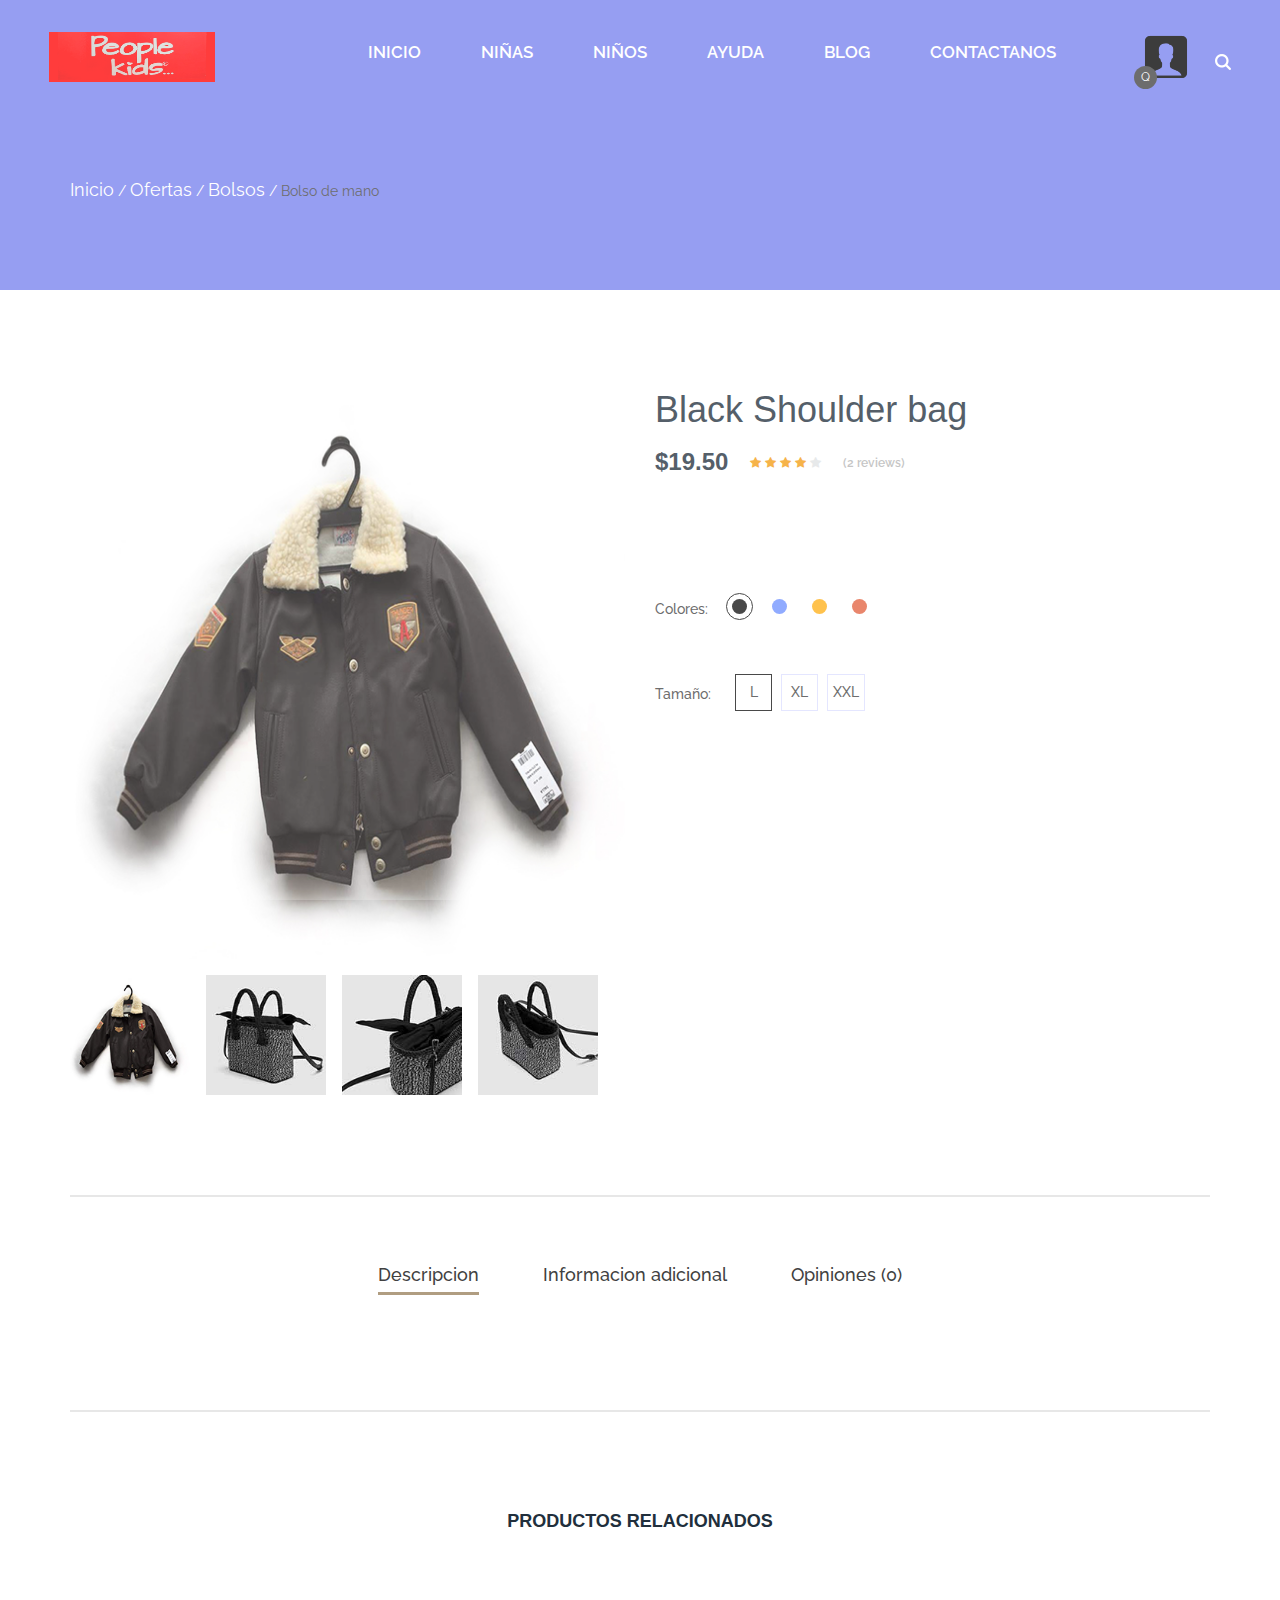
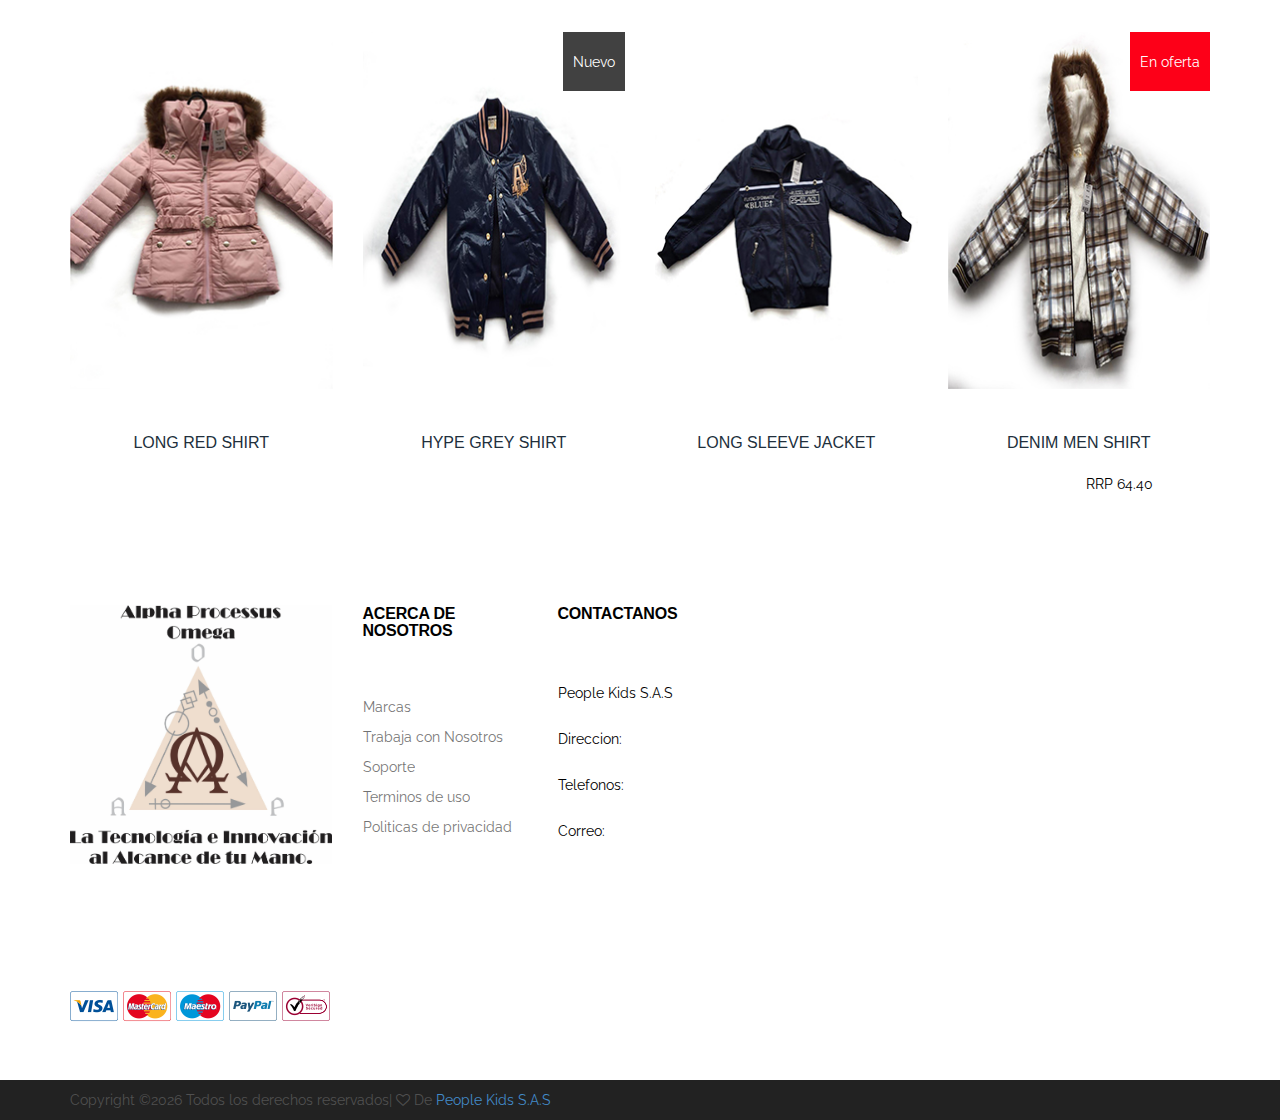
<file: product.html>
<!DOCTYPE html>
<html lang="zxx">
<head>
	<title>People Kids - Tienda infantil</title>
	<meta charset="UTF-8">
	<meta name="description" content="The Plaza eCommerce Template">
	<meta name="keywords" content="plaza, eCommerce, creative, html">
	<meta name="viewport" content="width=device-width, initial-scale=1.0">
	<!-- Favicon -->   
	<link href="img/icon.ico" rel="shortcut icon"/>

	<!-- Google Fonts -->
	<link href="https://fonts.googleapis.com/css?family=Raleway:400,400i,500,500i,600,600i,700,700i" rel="stylesheet">

	<!-- Stylesheets -->
	<link rel="stylesheet" href="css/bootstrap.min.css"/>
	<link rel="stylesheet" href="css/font-awesome.min.css"/>
	<link rel="stylesheet" href="css/owl.carousel.css"/>
	<link rel="stylesheet" href="css/style.css"/>
	<link rel="stylesheet" href="css/animate.css"/>


	<!--[if lt IE 9]>
	  <script src="https://oss.maxcdn.com/html5shiv/3.7.2/html5shiv.min.js"></script>
	  <script src="https://oss.maxcdn.com/respond/1.4.2/respond.min.js"></script>
	<![endif]-->

</head>
<body>
	<!-- Page Preloder -->
	<div id="preloder">
		<div class="loader"></div>
	</div>
	
	<!-- Header section -->
	<header class="header-section header-normal">
		<div class="container-fluid">
			<!-- logo -->
			<div class="site-logo">
				<img src="img/Capture777.png" alt="logo" style="width: 166px;height: 50px;">
			</div>
			<!-- responsive -->
			<div class="nav-switch">
				<i class="fa fa-bars"></i>
			</div>
			<div class="header-right">
				<a href="login.html" class="card-bag"><img src="img/icons/2.png" alt=""><span>Q</span></a>
				<a href="#" class="search"><img src="img/icons/search.png" alt=""></a>
			</div>
			<!-- site menu -->
			<ul class="main-menu">
				<li><a href="index.html">Inicio</a></li>
				<li><a href="#">Niñas</a></li>
				<li><a href="#">Niños</a></li>
				<li><a href="#">Ayuda</a></li>
				<li><a href="#">Blog</a></li>
				<li><a href="contact.html">Contactanos</a></li>
			</ul>
		</div>
	</header>
	<!-- Header section end -->


	<!-- Page Info -->
	<div class="page-info-section page-info">
		<div class="container">
			<div class="site-breadcrumb">
				<a href="">Inicio</a> / 
				<a href="">Ofertas</a> / 
				<a href="">Bolsos</a> / 
				<span>Bolso de mano</span>
			</div>
		</div>
	</div>
	<!-- Page Info end -->


	<!-- Page -->
	<div class="page-area product-page spad">
		<div class="container">
			<div class="row">
				<div class="col-lg-6">
					<figure>
						<img class="product-big-img" src="img/product/1.jpg" alt="">
					</figure>
					<div class="product-thumbs">
						<div class="product-thumbs-track">
							<div class="pt" data-imgbigurl="img/product/1.jpg"><img src="img/product/thumb-1.jpg" alt=""></div>
							<div class="pt" data-imgbigurl="img/product/2.jpg"><img src="img/product/thumb-2.jpg" alt=""></div>
							<div class="pt" data-imgbigurl="img/product/3.jpg"><img src="img/product/thumb-3.jpg" alt=""></div>
							<div class="pt" data-imgbigurl="img/product/4.jpg"><img src="img/product/thumb-4.jpg" alt=""></div>
						</div>
					</div>
				</div>
				<div class="col-lg-6">
					<div class="product-content">
						<h2>Black Shoulder bag</h2>
						<div class="pc-meta">
							<h4 class="price">$19.50</h4>
							<div class="review">
								<div class="rating">
									<i class="fa fa-star"></i>
									<i class="fa fa-star"></i>
									<i class="fa fa-star"></i>
									<i class="fa fa-star"></i>
									<i class="fa fa-star is-fade"></i>
								</div>
								<span>(2 reviews)</span>
							</div>
						</div>
						<p>Descripcion</p>
						<div class="color-choose">
							<span>Colores:</span>
							<div class="cs-item">
								<input type="radio" name="cs" id="black-color" checked>
								<label class="cs-black" for="black-color"></label>
							</div>
							<div class="cs-item">
								<input type="radio" name="cs" id="blue-color">
								<label class="cs-blue" for="blue-color"></label>
							</div>
							<div class="cs-item">
								<input type="radio" name="cs" id="yollow-color">
								<label class="cs-yollow" for="yollow-color"></label>
							</div>
							<div class="cs-item">
								<input type="radio" name="cs" id="orange-color">
								<label class="cs-orange" for="orange-color"></label>
							</div>
						</div>
						<div class="size-choose">
							<span>Tamaño:</span>
							<div class="sc-item">
								<input type="radio" name="sc" id="l-size" checked>
								<label for="l-size">L</label>
							</div>
							<div class="sc-item">
								<input type="radio" name="sc" id="xl-size">
								<label for="xl-size">XL</label>
							</div>
							<div class="sc-item">
								<input type="radio" name="sc" id="xxl-size">
								<label for="xxl-size">XXL</label>
							</div>
						</div>
					</div>
				</div>
			</div>
			<div class="product-details">
				<div class="row">
					<div class="col-lg-10 offset-lg-1">
						<ul class="nav" role="tablist">
							<li class="nav-item">
								<a class="nav-link active" id="1-tab" data-toggle="tab" href="#tab-1" role="tab" aria-controls="tab-1" aria-selected="true">Descripcion</a>
							</li>
							<li class="nav-item">
								<a class="nav-link" id="2-tab" data-toggle="tab" href="#tab-2" role="tab" aria-controls="tab-2" aria-selected="false">Informacion adicional</a>
							</li>
							<li class="nav-item">
								<a class="nav-link" id="3-tab" data-toggle="tab" href="#tab-3" role="tab" aria-controls="tab-3" aria-selected="false">Opiniones (0)</a>
							</li>
						</ul>
						<div class="tab-content">
							<!-- single tab content -->
							<div class="tab-pane fade show active" id="tab-1" role="tabpanel" aria-labelledby="tab-1">
								<p></p>
							</div>
							<div class="tab-pane fade" id="tab-2" role="tabpanel" aria-labelledby="tab-2">
								<p></p>
							</div>
							<div class="tab-pane fade" id="tab-3" role="tabpanel" aria-labelledby="tab-3">
								
							</div>
						</div>
					</div>
				</div>
			</div>
			<div class="text-center rp-title">
				<h5>Productos relacionados</h5>
			</div>
			<div class="row">
				<div class="col-lg-3">
					<div class="product-item">
						<figure>
							<img src="img/products/1.jpg" alt="">
							<div class="pi-meta">
								<div class="pi-m-left">
									<img src="img/icons/eye.png" alt="">
									<p>Vista rapida</p>
								</div>
								<div class="pi-m-right">
									<img src="img/icons/heart.png" alt="">
									<p>Guardar</p>
								</div>
							</div>
						</figure>
						<div class="product-info">
							<h6>Long red Shirt</h6>
							<p>$39.90</p>
						</div>
					</div>
				</div>
				<div class="col-lg-3">
					<div class="product-item">
						<figure>
							<img src="img/products/2.jpg" alt="">
							<div class="bache">Nuevo</div>
							<div class="pi-meta">
								<div class="pi-m-left">
									<img src="img/icons/eye.png" alt="">
									<p>Vista rapida</p>
								</div>
								<div class="pi-m-right">
									<img src="img/icons/heart.png" alt="">
									<p>Guardar</p>
								</div>
							</div>
						</figure>
						<div class="product-info">
							<h6>Hype grey shirt</h6>
							<p>$19.50</p>
						</div>
					</div>
				</div>
				<div class="col-lg-3">
					<div class="product-item">
						<figure>
							<img src="img/products/3.jpg" alt="">
							<div class="pi-meta">
								<div class="pi-m-left">
									<img src="img/icons/eye.png" alt="">
									<p>Vista rapida</p>
								</div>
								<div class="pi-m-right">
									<img src="img/icons/heart.png" alt="">
									<p>Guardar</p>
								</div>
							</div>
						</figure>
						<div class="product-info">
							<h6>long sleeve jacket</h6>
							<p>$59.90</p>
						</div>
					</div>
				</div>
				<div class="col-lg-3">
					<div class="product-item">
						<figure>
							<img src="img/products/4.jpg" alt="">
							<div class="bache sale">En oferta</div>
							<div class="pi-meta">
								<div class="pi-m-left">
									<img src="img/icons/eye.png" alt="">
									<p>Vista rapida</p>
								</div>
								<div class="pi-m-right">
									<img src="img/icons/heart.png" alt="">
									<p>Guardar</p>
								</div>
							</div>
						</figure>
						<div class="product-info">
							<h6>Denim men shirt</h6>
							<p>$32.20 <span>RRP 64.40</span></p>
						</div>
					</div>
				</div>
			</div>
		</div>
	</div> 
	<!-- Page end -->


	<!-- Footer top section -->	
	<section>
		<div class="container">
			<div class="row">
				<div class="col-lg-3 col-md-8 col-sm-12">
					<div class="footer-widget about-widget">
						<img src="img/logo Alpha.jpg" class="footer-logo" alt="">
						<p>Compañia de software</p>
						<div class="cards">
							<img src="img/tarjetas/5.png" alt="">
							<img src="img/tarjetas/4.png" alt="">
							<img src="img/tarjetas/3.png" alt="">
							<img src="img/tarjetas/2.png" alt="">
							<img src="img/tarjetas/1.png" alt="">
						</div>
					</div>
				</div>
				<div class="col-lg-2 col-md-4 col-sm-6">
					<div class="footer-widget">
						<h6 class="fw-title">Acerca de nosotros</h6>
						<ul>
							<li><a href="#">Marcas</a></li>
							<li><a href="#">Trabaja con Nosotros</a></li>
							<li><a href="#">Soporte</a></li>
							<li><a href="#">Terminos de uso</a></li>
							<li><a href="#">Politicas de privacidad</a></li>
						</ul>
					</div>
				</div>

				<div class="col-lg-2 col-md-4 col-sm-6">
					<div class="footer-widget">
						<h6 class="fw-title">Contactanos</h6>
						<div class="text-box">
							<p>People Kids S.A.S</p>
							<p>Direccion: </p>
							<p>Telefonos:</p>
							<p>Correo:</p>
						</div>
					</div>
				</div>
			</div>
		</div>
	</section>
	<footer class="footer-section">
		<div class="container">
			<p class="copyright">
<!-- Link back to Colorlib can't be removed. Template is licensed under CC BY 3.0. -->
Copyright &copy;<script>document.write(new Date().getFullYear());</script> Todos los derechos reservados| <i class="fa fa-heart-o" aria-hidden="true"></i> De <a href="" target="_blank">People Kids S.A.S</a>

<!-- Link back to Colorlib can't be removed. Template is licensed under CC BY 3.0. -->
</p>
		</div>
	</footer>
	<!-- Footer section end -->


	<!--====== Javascripts & Jquery ======-->
	<script src="js/jquery-3.2.1.min.js"></script>
	<script src="js/bootstrap.min.js"></script>
	<script src="js/owl.carousel.min.js"></script>
	<script src="js/mixitup.min.js"></script>
	<script src="js/sly.min.js"></script>
	<script src="js/jquery.nicescroll.min.js"></script>
	<script src="js/main.js"></script>
    </body>
</html>
</file>
<file: css/style.css>
/* =================================
------------------------------------
  The Plaza - eCommerce Template
  Version: 1.0
 ------------------------------------ 
 ====================================*/


/*----------------------------------------*/
/* Template default CSS
/*----------------------------------------*/

html,
body {
	height: 100%;
	font-family: 'Raleway', sans-serif;
	-webkit-font-smoothing: antialiased;
	font-smoothing: antialiased;
	background-color: white;
}

h1,
h2,
h3,
h4,
h5,
h6 {
	margin: 0;
	font-weight: 500;
	color: #212F3C;
}

h1 {
	font-size: 70px;
}

h2 {
	font-size: 36px;
}

h3 {
	font-size: 30px;
}

h4 {
	font-size: 24px;
}

h5 {
	font-size: 18px;
}

h6 {
	font-size: 16px;
}

p {
	font-size: 14px;
	color: #ffffff;
	line-height: 2;
}

img {
	max-width: 100%;
}

input:focus,
select:focus,
button:focus,
textarea:focus {
	outline: none;
}

a:hover,
a:focus {
	text-decoration: none;
	outline: none;
}

ul,
ol {
	padding: 0;
	margin: 0;
}

/*---------------------
  Helper CSS
-----------------------*/

.section-title {
	text-align: center;
	margin-bottom: 55px;
}

.section-title h2 {
	font-size: 30px;
	text-transform: uppercase;
	font-weight: 700;
}

.section-title p {
	font-size: 18px;
	font-weight: 500;
}

.set-bg {
	background-repeat: no-repeat;
	background-size: cover;
	background-position: top center;
}

.spad {
	padding-top: 80px;
	padding-bottom: 80px;
}

.text-white h1,
.text-white h2,
.text-white h3,
.text-white h4,
.text-white h5,
.text-white h6,
.text-white p,
.text-white span,
.text-white li,
.text-white a {
	color: #fff;
}

.rating i {
	color: #F39C12;
}

.rating .is-fade {
	color: #e0e3e4;
}

/*---------------------
  Commom elements
-----------------------*/

/* buttons */

.site-btn {
	display: inline-block;
	text-align: center;
	font-size: 14px;
	color: #fff;
	padding: 12px 30px;
	min-width: 138px;
	font-weight: 500;
	border: none;
	background: #414141;
	cursor: pointer;
	line-height: normal;
	-webkit-transition: all 0.3s ease 0s;
	-o-transition: all 0.3s ease 0s;
	transition: all 0.3s ease 0s;
}

.site-btn:hover {
	color: #fff;
}

.site-btn.btn-line {
	background: transparent;
	border: 2px solid #414141;
	color: #414141;
	padding: 12px 20px;
}

.site-btn.btn-line:hover {
	background: #b09d81;
	border: 2px solid #b09d81;
	color: #fff;
}

/* Preloder */

#preloder {
	position: fixed;
	width: 100%;
	height: 100%;
	top: 0;
	left: 0;
	z-index: 999999;
	background: #fff;
}

.loader {
	width: 40px;
	height: 40px;
	position: absolute;
	top: 50%;
	left: 50%;
	margin-top: -13px;
	margin-left: -13px;
	border-radius: 60px;
	animation: loader 0.8s linear infinite;
	-webkit-animation: loader 0.8s linear infinite;
}

@keyframes loader {
	0% {
		-webkit-transform: rotate(0deg);
		transform: rotate(0deg);
		border: 4px solid #f44336;
		border-left-color: transparent;
	}
	50% {
		-webkit-transform: rotate(180deg);
		transform: rotate(180deg);
		border: 4px solid #673ab7;
		border-left-color: transparent;
	}
	100% {
		-webkit-transform: rotate(360deg);
		transform: rotate(360deg);
		border: 4px solid #f44336;
		border-left-color: transparent;
	}
}

@-webkit-keyframes loader {
	0% {
		-webkit-transform: rotate(0deg);
		border: 4px solid #f44336;
		border-left-color: transparent;
	}
	50% {
		-webkit-transform: rotate(180deg);
		border: 4px solid #673ab7;
		border-left-color: transparent;
	}
	100% {
		-webkit-transform: rotate(360deg);
		border: 4px solid #f44336;
		border-left-color: transparent;
	}
}

/*------------------
  Header section
---------------------*/

.header-section {
	position: absolute;
	width: 100%;
	padding: 30px 33px 0;
	left: 0;
	top: 0;
	z-index: 99;
}

.header-section.header-normal {
	position: relative;
	overflow: visible;
	padding: 32px 34px 58px;
	background: #7680ee;

}

.site-logo {
	display: inline-block;
	padding-top: 0;
	float: left;
}

.nav-switch {
	display: none;
}

.main-menu {
	list-style: none;
	margin: 0 auto;
	display: block;
	float: right;
	margin-right: 500px;
}

.main-menu li {
	display: inline;
	float: left;
}

.main-menu li a {
	display: inline-block;
	font-size: 17px;
	text-transform: uppercase;
	font-weight: 600;
	color: #fff;
	padding: 8px 5px 0;
	margin-left: 50px;
}

.header-right {
	float: right;
}

.header-right a {
	display: inline-block;
}

.header-right .card-bag {
	position: relative;
	text-align: center;
}

.header-right .card-bag span {
	position: absolute;
	width: 23px;
	height: 23px;
	left: -7px;
	bottom: -7px;
	padding-top: 3px;
	border-radius: 50px;
	background: #414141;
	font-size: 12px;
	color: #fff;
}

.header-right .search {
	margin-left: 20px;
}

.header-right .search img {
	padding-top: 10px;
}

/*------------------
  Hero section
---------------------*/

.hero-section {
	height: 100%;
	background: #000;
	background-position: bottom center;
	overflow: hidden;
}

.hero-slider {
	height: 100%;
	overflow: hidden;
}

.hero-slider .owl-nav {
	position: absolute;
	top: calc(50% - 15px);
	width: 100%;
	color: #ffffff;
	font-size: 20px;
	padding: 0 40px;
}

.hero-slider .owl-nav .owl-prev {
	float: left;
	width: 40px;
}

.hero-slider .owl-nav .owl-prev:hover,
.hero-slider .owl-nav .owl-next:hover {
	color: #fff;
}

.hero-slider .owl-nav .owl-next {
	float: right;
	width: 40px;
	text-align: right;
}

.hero-slider .owl-dots {
	position: absolute;
	right: 46px;
	bottom: 55px;
}

.hero-slider .owl-dots .owl-dot {
	width: 7px;
	height: 7px;
	background: #414141;
	display: inline-block;
	border-radius: 20px;
	margin-left: 13px;
}

.hero-slider .owl-dots .owl-dot.active {
	background: #fff;
}

.hs-item {
	height: 100%;
	overflow: hidden;
}

.hs-item .hs-left {
	padding-top: 170px;
	width: calc(50% + 135px);
	padding-left: 70px;
	float: left;
	opacity: 0;
}

.hs-item .hs-right {
	width: calc(50% - 135px);
	float: left;
}

.hs-item .hs-content {
	padding: 260px 0;
}

.hs-item .hs-content .price {
	font-size: 18px;
	font-weight: 700;
	color: #fff;
	text-transform: uppercase;
	position: relative;
	top: 50px;
	opacity: 0;
}

.hs-item .hs-content h2 {
	font-size: 110px;
	text-transform: uppercase;
	color: #fff;
	font-weight: 400;
	line-height: 0.9;
	margin-bottom: 35px;
	position: relative;
	top: 100px;
	opacity: 0;
}

.hs-item .hs-content h2 span {
	color: #414141;
}

.hs-item .hs-content .site-btn {
	top: 70px;
	position: relative;
	opacity: 0;
	-webkit-transition: all 0s;
	-o-transition: all 0s;
	transition: all 0s;
}

.owl-item.active .hs-item .hs-left {
	padding-top: 130px;
	opacity: 1;
	-webkit-transition: all 0.5s ease 0.4s;
}

.owl-item.active .hs-item .hs-content h2,
.owl-item.active .hs-item .hs-content .price,
.owl-item.active .hs-item .hs-content .site-btn {
	top: 0;
	opacity: 1;
}

.owl-item.active .hs-item .hs-content .site-btn {
	-webkit-transition: all 0.5s ease 1s;
	-o-transition: all 0.5s ease 1s;
	transition: all 0.5s ease 1s;
}

.owl-item.active .hs-item .hs-content h2 {
	-webkit-transition: all 0.5s ease 0.8s;
	-o-transition: all 0.5s ease 0.8s;
	transition: all 0.5s ease 0.8s;
}

.owl-item.active .hs-item .hs-content .price {
	-webkit-transition: all 0.5s ease 0.6s;
	-o-transition: all 0.5s ease 0.6s;
	transition: all 0.5s ease 0.6s;
}

/*------------------
  Intro section
---------------------*/

.intro-slider .intro-item {
	padding: 30px 0;
}

.intro-slider .intro-item figure {
	position: relative;
	-webkit-transform: scale(1, 1);
	-ms-transform: scale(1, 1);
	transform: scale(1, 1);
	-webkit-transition: all 0.4s;
	-o-transition: all 0.4s;
	transition: all 0.4s;
}

.intro-slider .intro-item figure .bache {
	position: absolute;
	min-width: 59px;
	height: 59px;
	right: 0;
	top: 0;
	color: #fff;
	font-size: 14px;
	padding: 20px 10px 0;
	text-align: center;
	background: #414141;
	z-index: 3;
	opacity: 0;
}

.intro-slider .intro-item .product-info {
	opacity: 0;
	padding-top: 75px;
	text-align: center;
	-webkit-transition: all 0.4s;
	-o-transition: all 0.4s;
	transition: all 0.4s;
}

.intro-slider .intro-item .product-info h5 {
	text-transform: uppercase;
	font-weight: 700;
	margin-bottom: 5px;
}

.intro-slider .intro-item .product-info p {
	font-size: 24px;
	color: #ffffff;
}

.intro-slider .active .intro-item figure {
	outline: 7px solid #414141;
	outline-offset: -7px;
	-webkit-transform: scale(1.06, 1.07);
	-ms-transform: scale(1.06, 1.07);
	transform: scale(1.06, 1.07);
}

.intro-slider .active .intro-item figure .bache {
	opacity: 1;
}

.intro-slider .active .intro-item .product-info {
	opacity: 1;
}

.scrollbar {
	margin: 80px auto 0;
	width: 100%;
	height: 7px;
	line-height: 0;
	background: #ececec;
	overflow: hidden;
}

.scrollbar .handle {
	width: 100px;
	height: 100%;
	background: #fff;
	cursor: pointer;
}

.scrollbar .handle .mousearea {
	position: absolute;
	top: 0;
	left: 0;
	width: 100%;
	height: 7px;
	background: #b09d81;
	border-radius: 30px;
}

.intro-slider {
	width: 100%;
	padding: 0;
}

.intro-slider .slidee {
	margin: 0;
	padding: 0;
	height: 100%;
	list-style: none;
}

.intro-slider .slidee li {
	float: left;
	margin: 0 32px;
	padding: 0;
	height: 100%;
	width: 391px;
}

/*------------------
  Featured section
---------------------*/

.featured-item {
	display: block;
	position: relative;
	border: 3px solid #b09d81;
}

.featured-item img {
	min-width: 100%;
}

.featured-item .site-btn {
	position: absolute;
	z-index: 1;
	min-width: 162px;
	padding: 23px 30px;
	left: calc(50% - 61px);
	bottom: -30px;
	text-transform: uppercase;
	background: #b09d81;
}

/*------------------
  Product section
---------------------*/

.product-section .container {
	margin-bottom: -90px;
}

.product-filter {
	list-style: none;
	text-align: center;
	margin-bottom: 90px;
}

.product-filter li {
	display: inline-block;
	text-transform: uppercase;
	font-size: 18px;
	font-weight: 700;
	margin-right: 70px;
	position: relative;
	cursor: pointer;
}

.product-filter li:last-child {
	margin-right: 0;
}

.product-filter li:last-child:after {
	display: none;
}

.product-filter li:after {
	position: absolute;
	content: "";
	height: 25px;
	width: 1px;
	right: -34px;
	top: 3px;
	background: #414141;
	-webkit-transform: skewX(-20deg);
	-ms-transform: skewX(-20deg);
	transform: skewX(-20deg);
}

.product-item {
	margin-bottom: 95px;
}

.product-item figure {
	margin-bottom: 45px;
	position: relative;
	overflow: hidden;
	-webkit-transition: all 0.4s ease 0s;
	-o-transition: all 0.4s ease 0s;
	transition: all 0.4s ease 0s;
	position: relative;
}

.product-item figure img {
	min-width: 100%;
}

.product-item figure:after {
	position: absolute;
	content: "";
	width: 100%;
	height: 100%;
	left: 0;
	top: 0;
	opacity: 0;
	border: 2px solid #ebebeb;
}

.product-item .bache {
	position: absolute;
	min-width: 59px;
	height: 59px;
	right: 0;
	top: 0;
	color: #fff;
	font-size: 14px;
	padding: 20px 10px 0;
	text-align: center;
	background: #414141;
	z-index: 3;
}

.product-item .bache.sale {
	background: #fd0018;
}

.product-item .pi-meta {
	position: absolute;
	width: 100%;
	bottom: 0;
	left: 0;
	z-index: 1;
	background: #414141;
	padding: 10px 0;
	opacity: 0;
	-webkit-transform: translateY(110%);
	-ms-transform: translateY(110%);
	transform: translateY(110%);
	-webkit-transition: all 0.4s ease 0s;
	-o-transition: all 0.4s ease 0s;
	transition: all 0.4s ease 0s;
}

.product-item .pi-meta p {
	margin-bottom: 0;
	color: #fff;
	font-size: 12px;
}

.product-item .pi-meta img {
	min-width: auto;
}

.product-item .pi-meta .pi-m-left {
	float: left;
	display: inline-block;
	text-align: center;
	padding: 0 35px;
}

.product-item .pi-meta .pi-m-right {
	float: right;
	display: inline-block;
	text-align: center;
	padding: 0 35px;
}

.product-item .product-info {
	text-align: center;
}

.product-item .product-info h6 {
	text-transform: uppercase;
	font-weight: 400;
	margin-bottom: 5px;
}

.product-item .product-info p {
	font-size: 24px;
	font-weight: 700;
	color: #ffffff;
}

.product-item .product-info p span {
	font-size: 14px;
	font-weight: 400;
	color: #000;
}

.product-item:hover figure:after {
	opacity: 1;
}

.product-item:hover .pi-meta {
	opacity: 1;
	-webkit-transform: translateY(0%);
	-ms-transform: translateY(0%);
	transform: translateY(0%);
}

/*------------------
  Blog section
---------------------*/

.blog-section {
	background: white;
}

.blog-section .bgs-title {
	text-transform: uppercase;
	font-weight: 700;
	margin-bottom: 85px;
}

.blog-item {
	overflow: hidden;
	margin-bottom: 33px;
}

.blog-item:last-child {
	margin-bottom: 0;
}

.blog-item .bi-thumb {
	float: left;
	max-width: 166px;
}

.blog-item .bi-content {
	padding-left: 196px;
}

.blog-item .bi-content h5 {
	text-transform: uppercase;
	font-weight: 700;
	margin-bottom: 10px;
}

.blog-item .bi-content .bi-meta {
	font-size: 12px;
	font-weight: 500;
	text-transform: uppercase;
	color: #bca480;
	margin-bottom: 30px;
}

.blog-item .bi-content .readmore {
	font-size: 14px;
	color: #949494;
}

/*------------------
  Footer Top section
---------------------*/

.footer-top-section {
	padding-top: 190px;
	padding-bottom: 50px;
	background:;
}

.footer-top-section.home-footer {
	padding-bottom: 0;
}

.footer-widget {
	margin-bottom: 50px;
}

.footer-widget .fw-title {
	text-transform: uppercase;
	font-weight: 600;
	color: #000;
	margin-bottom: 57px;
	letter-spacing: -0.2px;
}

.footer-widget ul {
	list-style: none;
}

.footer-widget ul li {
	font-size: 14px;
	display: block;
	margin-bottom: 10px;
	color: #000;
	opacity: 0.55;
}

.footer-widget ul li:last-child {
	margin-bottom: 0;
}

.footer-widget ul li a {
	color: #000;
}

.footer-widget .text-box p {
	margin-bottom: 18px;
	color: #000;
}

.footer-widget .text-box p:last-child {
	margin-bottom: 0;
}

.about-widget .footer-logo {
	margin-bottom: 50px;
}

.about-widget p {
	margin-bottom: 40px;
}

.about-widget .cards img {
	margin-right: 1px;
}

/*------------------
  Footer section
---------------------*/

.footer-section {
	background: #222222;
	padding: 12px;
}

.footer-section .copyright {
	color: #505050;
	margin-bottom: 0;
	line-height: normal;
}

/*------------------
	Other Pages
---------------------
========================*/

.page-info-section {
	background: #7680ee;
}

.page-info-section.page-info-big {
	padding: 135px 0;
}

.page-info-section.page-info {
	padding: 87px 0;
	background: #7680ee;
}

.page-info-section h2 {
	font-size: 72px;
	font-weight: 400;
	line-height: normal;
}

.page-info-section .container {
	position: relative;
}

.page-info-section .page-info-art {
	position: absolute;
	bottom: -110px;
	right: 50px;
}

.site-breadcrumb {
	color: #fff;
}

.site-breadcrumb a {
	font-size: 18px;
	color: #fff;
}

.site-breadcrumb span {
	color: #414141;
}

.site-pagination a,
.site-pagination span {
	color: #ffffff;
	font-size: 14px;
}

.site-pagination a.active,
.site-pagination span.active {
	color: #414141;
}

/*------------------
  Categorie page
---------------------*/

.categorie-page {
	padding-top: 160px;
}

.cata-top-pic {
	position: absolute;
	top: -131px;
	right: 40px;
	left: 600px;
	height: 550px;
}

.categorie-filter-warp {
	margin-bottom: 100px;
	padding-top: 20px;
	overflow: hidden;
}

.categorie-filter-warp p {
	display: inline-block;
	color: #414141;
	padding-top: 3px;
}

.categorie-filter-warp .cf-right {
	float: right;
}

.categorie-filter-warp select {
	width: 190px;
	height: 36px;
	border: none;
	font-size: 14px;
	padding: 0 26px;
	background: #f1f2ff;
	margin-left: 10px;
}

.categorie-filter-warp form {
	float: right;
}

.cf-layouts {
	float: right;
	margin-left: 35px;
}

.cf-layouts a {
	margin-left: 8px;
}

.cf-layouts a img {
	padding-top: 5px;
	opacity: 0.3;
}

.cf-layouts a.active img {
	opacity: 1;
}

/*------------------
  Product page
---------------------*/

.product-page {
	padding-top: 100px;
	padding-bottom: 5px;
}

.product-thumbs {
	position: absolute;
	height: 500px;
	width: 157px;
	right: 100%;
	top: 0;
	overflow-y: auto;
}

.product-thumbs .pt {
	width: 157px;
	display: inline-block;
	margin-bottom: 16px;
	cursor: pointer;
}

.product-thumbs .pt:last-child {
	margin-bottom: 0;
}

.product-content h2 {
	margin-bottom: 20px;
}

.product-content .pc-meta {
	margin-bottom: 45px;
}

.product-content .price {
	font-weight: 700;
	display: inline-block;
	margin-right: 18px;
}

.product-content .review {
	display: inline-block;
	position: relative;
	top: -3px;
}

.product-content .review .rating {
	display: inline-block;
	margin-right: 18px;
}

.product-content .review .rating i {
	font-size: 12px;
}

.product-content .review span {
	font-size: 12px;
	color: #b4b4b4;
	font-weight: 600;
}

.product-content p {
	font-weight: 500;
	margin-bottom: 50px;
}

.product-content .color-choose {
	margin-bottom: 50px;
}

.product-content .color-choose span {
	font-size: 14px;
	color: #414141;
	font-weight: 500;
	float: left;
	margin-right: 24px;
}

.product-content .color-choose .cs-item {
	display: inline-block;
	position: relative;
	margin-right: 21px;
}

.product-content .color-choose label {
	width: 15px;
	height: 15px;
	border-radius: 50px;
	background: #333;
	position: relative;
	cursor: pointer;
}

.product-content .color-choose label:after {
	position: absolute;
	content: "";
	width: 0;
	height: 0;
	left: 50%;
	top: 50%;
	border-radius: 50px;
	opacity: 0;
	-webkit-transition: all 0.2s ease 0s;
	-o-transition: all 0.2s ease 0s;
	transition: all 0.2s ease 0s;
}

.product-content .color-choose label.cs-black {
	background: #111111;
}

.product-content .color-choose label.cs-black:after {
	border: 1px solid #111111;
}

.product-content .color-choose label.cs-blue {
	background: #6f91ff;
}

.product-content .color-choose label.cs-blue:after {
	border: 1px solid #6f91ff;
}

.product-content .color-choose label.cs-yollow {
	background: #ffb017;
}

.product-content .color-choose label.cs-yollow:after {
	border: 1px solid #ffb017;
}

.product-content .color-choose label.cs-orange {
	background: #e2613f;
}

.product-content .color-choose label.cs-orange:after {
	border: 1px solid #e2613f;
}

.product-content .color-choose input[type=radio] {
	visibility: hidden;
	position: absolute;
}

.product-content .color-choose input[type=radio]:checked+label:after {
	left: calc(50% - 13.5px);
	top: calc(50% - 13.5px);
	width: 27px;
	height: 27px;
	opacity: 1;
}

.product-content .size-choose {
	margin-bottom: 50px;
}

.product-content .size-choose span {
	font-size: 14px;
	color: #414141;
	font-weight: 500;
	float: left;
	margin-right: 24px;
	padding-top: 10px;
}

.product-content .size-choose .sc-item {
	display: inline-block;
	position: relative;
	margin-right: 5px;
}

.product-content .size-choose label {
	display: inline-block;
	height: 37px;
	min-width: 37px;
	text-align: center;
	padding: 7px 5px 8px;
	font-size: 14px;
	color: #414141;
	font-weight: 500;
	border: 1px solid #dcdfff;
	cursor: pointer;
}

.product-content .size-choose input[type=radio] {
	visibility: hidden;
	position: absolute;
}

.product-content .size-choose input[type=radio]:checked+label {
	border: 1px solid #111111;
}

.product-details {
	margin: 100px 0;
	padding: 60px 0;
	border-top: 2px solid #e7e7e7;
	border-bottom: 2px solid #e7e7e7;
}

.product-details .nav {
	text-align: center;
	display: block;
	margin-bottom: 55px;
}

.product-details .nav li {
	display: inline-block;
	margin-right: 60px;
}

.product-details .nav li:last-child {
	margin-right: 0;
}

.product-details .nav li a {
	font-size: 18px;
	font-weight: 500;
	color: #414141;
	padding: 5px 0;
}

.product-details .nav li a.active {
	border-bottom: 3px solid #b09d81;
}

.product-details .tab-pane p {
	font-weight: 500;
}

.rp-title {
	margin-bottom: 100px;
}

.rp-title h5 {
	font-size: 18px;
	font-weight: 700;
	text-transform: uppercase;
}

/*------------------
  Cart page
---------------------*/

.cart-table {
	margin-bottom: 54px;
	overflow-y: auto;
}

.cart-table table {
	width: 100%;
}

.cart-table thead {
	background: #ebebeb;
	margin-bottom: 55px;
}

.cart-table thead th {
	padding: 5px 25px;
	text-align: center;
	font-weight: 400;
	font-size: 14px;
}

.cart-table tbody td {
	margin-top: 37px;
}

.cart-table .product-th {
	text-align: left;
}

.cart-table .product-col {
	display: table;
}

.cart-table .product-col img {
	display: table-cell;
	max-width: 187px;
}

.cart-table .product-col .pc-title {
	padding-left: 35px;
	display: table-cell;
	vertical-align: middle;
}

.cart-table .product-col .pc-title h4 {
	font-size: 18px;
	font-weight: 400;
}

.cart-table .product-col .pc-title a {
	font-size: 12px;
	color: #9e9e9e;
}

.cart-table .quy-input {
	width: 147px;
	height: 60px;
	background: #ebebeb;
	overflow: hidden;
	padding-top: 17px;
	padding-left: 25px;
	padding-right: 3px;
	margin: 0 auto;
}

.cart-table .quy-input span {
	font-size: 16px;
}

.cart-table .quy-input input {
	font-size: 16px;
	float: right;
	width: 60px;
	background-color: transparent;
	border: none;
}

.cart-table .price-col {
	text-align: center;
}

.cart-table .total-col {
	text-align: right;
	width: 8%;
}

.cart-table .total-th {
	text-align: right;
}

.cart-buttons {
	margin-bottom: 50px;
}

.cart-buttons .btn-continue {
	background: #b09d81;
	padding: 21px 30px;
	min-width: 260px;
	font-size: 16px;
}

.cart-buttons .btn-clear {
	min-width: 180px;
	padding: 21px 30px;
	background: #ebebeb;
	color: #414141;
	margin-right: 17px;
	font-size: 16px;
}

.cart-buttons .btn-update {
	min-width: 178px;
	padding: 19px 30px;
	font-size: 16px;
}

.card-warp {
	max-width: 1284px;
	margin: 0 auto;
	background: #ebebeb;
	padding: 65px 0;
}

.shipping-info h4 {
	font-weight: 400;
}

.shipping-info p {
	margin-bottom: 40px;
}

.shipping-chooes {
	margin-bottom: 85px;
}

.shipping-chooes .sc-item {
	margin-bottom: 31px;
}

.shipping-chooes label {
	display: block;
	font-size: 14px;
	color: #414141;
	margin-bottom: 0;
	padding-left: 35px;
	position: relative;
	cursor: pointer;
}

.shipping-chooes label span {
	float: right;
}

.shipping-chooes label:after {
	position: absolute;
	content: "";
	width: 11px;
	height: 11px;
	left: 0;
	top: 5px;
	background: #fff;
	border: 2px solid #9f9f9f;
	border-radius: 40px;
	-webkit-transition: all 0.2s ease 0s;
	-o-transition: all 0.2s ease 0s;
	transition: all 0.2s ease 0s;
}

.shipping-chooes input[type=radio] {
	visibility: hidden;
	position: absolute;
}

.shipping-chooes input[type=radio]:checked+label:after {
	background: #e95a5a;
	border: 2px solid #e95a5a;
}

.cupon-input {
	position: relative;
}

.cupon-input input {
	width: 100%;
	height: 52px;
	border: none;
	background: #fff;
	padding: 10px 20px;
	padding-right: 135px;
}

.cupon-input .site-btn {
	position: absolute;
	right: 0;
	top: 0;
	height: 100%;
	min-width: 122px;
	background: #b09d81;
}

.cart-total-details h4 {
	font-weight: 400;
}

.cart-total-details p {
	margin-bottom: 40px;
}

.cart-total-details .btn-full {
	width: 100%;
	font-size: 16px;
	background: #b09d81;
	padding: 20px 30px;
}

.cart-total-card {
	background: #fff;
	list-style: none;
	padding: 15px 7px 77px;
}

.cart-total-card li {
	display: block;
	font-size: 14px;
	color: #414141;
	padding: 15px 36px;
	margin-bottom: 15px;
}

.cart-total-card li span {
	float: right;
}

.cart-total-card li.total {
	background: #f7f7f7;
}

/*------------------
  Checkout page
---------------------*/

.checkout-form .checkout-title {
	font-weight: 400;
	margin-bottom: 50px;
}

.checkout-form input[type=text],
.checkout-form input[type=email],
.checkout-form input[type=password],
.checkout-form select {
	width: 100%;
	border: none;
	background: #ebebeb;
	font-size: 14px;
	height: 52px;
	margin-bottom: 25px;
	color: #414141;
	padding: 5px 20px;
}

.checkbox-items .ci-item:last-child label {
	margin-bottom: 0;
}

.checkbox-items .ci-item input[type=password] {
	opacity: 0;
	visibility: hidden;
	margin-bottom: 0;
	height: 0;
	padding: 0 20px;
	display: block;
	-webkit-transition: all 0.4s;
	-o-transition: all 0.4s;
	transition: all 0.4s;
}

.checkbox-items .ci-item label {
	display: block;
	font-size: 14px;
	color: #7e7e7e;
	margin-bottom: 5px;
	padding-left: 30px;
	position: relative;
	cursor: pointer;
}

.checkbox-items .ci-item label:after {
	position: absolute;
	content: "";
	width: 13px;
	height: 13px;
	left: 0;
	top: 3px;
	background-color: #f2f4f8;
	-webkit-transition: all 0.2s ease 0s;
	-o-transition: all 0.2s ease 0s;
	transition: all 0.2s ease 0s;
}

.checkbox-items .ci-item input[type=checkbox] {
	visibility: hidden;
	position: absolute;
}

.checkbox-items .ci-item input[type=checkbox]:checked+label:after {
	background-image: url("../img/icons/check.png");
}

.checkbox-items .ci-item input[type=checkbox]:checked+label+input[type=password] {
	height: 52px;
	opacity: 1;
	visibility: visible;
	padding: 5px 20px;
	margin-bottom: 15px;
}

.order-card {
	background: #ebebeb;
	padding: 34px 40px;
	border: 2px solid #f4f2f8;
}

.order-card .btn-full {
	width: 100%;
	font-size: 16px;
	background: #b09d81;
	padding: 20px 30px;
	margin-top: 32px;
}

.order-details {
	padding: 38px 19px 24px;
	background: #fff;
}

.od-warp {
	padding: 0 26px;
}

.order-table {
	width: 100%;
}

.order-table th {
	font-size: 14px;
	font-weight: 400;
	color: #414141;
}

.order-table td {
	font-size: 14px;
	color: #7e7e7e;
}

.order-table thead th {
	padding-bottom: 40px;
}

.order-table tbody td {
	padding-bottom: 40px;
}

.payment-method {
	background: #f5f5f5;
	padding: 35px 55px 15px;
	margin-top: 80px;
}

.payment-method .pm-item {
	margin-bottom: 15px;
}

.payment-method label {
	display: block;
	font-size: 14px;
	color: #414141;
	margin-bottom: 0;
	padding-left: 30px;
	position: relative;
	cursor: pointer;
}

.payment-method label:after {
	position: absolute;
	content: "";
	width: 11px;
	height: 11px;
	left: 0;
	top: 5px;
	border: 2px solid #6c6a74;
	border-radius: 40px;
	-webkit-transition: all 0.2s ease 0s;
	-o-transition: all 0.2s ease 0s;
	transition: all 0.2s ease 0s;
}

.payment-method input[type=radio] {
	visibility: hidden;
	position: absolute;
}

.payment-method input[type=radio]:checked+label:after {
	border: 2px solid #e95a5a;
}

/*------------------
  Contact page
---------------------*/

.contact-title {
	line-height: normal;
	margin-bottom: 50px;
	color: white;
}

.contact-form input[type=text],
.contact-form input[type=email],
.contact-form textarea {
	width: 100%;
	border: none;
	background: #ebebeb;
	font-size: 14px;
	height: 52px;
	margin-bottom: 23px;
	color: #414141;
	padding: 5px 20px;
}

.contact-form textarea {
	margin-top: 5px;
	height: 197px;
	padding: 20px 20px;
}

.contact-form .site-btn {
	font-size: 16px;
	background: #b09d81;
	padding: 20px 30px;
	min-width: 215px;
}

.map-area {
	height: 661px;
	background: #ddd;
	position: relative;
	margin-top: -565px;
}

.map {
	height: 100%;
}

.contact-info-warp {
	position: relative;
	z-index: 99;
	padding-top: 100px;
}

.contact-warp {
	position: absolute;
	left: 0;
	top: 0;
	height: 100%;
	width: 100%;
	display: table;
	z-index: 99;
}

.contact-warp .cw-center {
	display: table-cell;
	vertical-align: middle;
}

.contact-card {
	width: 336px;
	padding: 85px 54px 5px;
	background: #b09d81;
	margin-left: auto;
}

.contact-info {
	margin-bottom: 80px;
}

.contact-info h4 {
	font-weight: 400;
	color: #fff;
	margin-bottom: 25px;
}

.contact-info p {
	color: #fff;
	margin-bottom: 0;
}

/*------------------
  Responsive
---------------------*/

@media (min-width: 1200px) {
	.container {
		max-width: 1176px;
	}
}

@media only screen and (max-width: 1673px) {
	.hs-item .hs-left {
		width: calc(45% + 135px);
	}
}

@media only screen and (max-width: 1527px) {
	.hs-item .hs-left {
		width: calc(40% + 135px);
	}
	.main-menu {
		margin-right: 290px;
	}
	.product-thumbs {
		position: relative;
		width: 100%;
		height: 120px;
		right: 0;
		margin-top: 16px;
	}
	.product-thumbs-track {
		width: 1200px;
	}
	.product-thumbs .pt {
		width: 120px;
		float: left;
		margin-bottom: 0;
		margin-right: 16px;
	}
}

@media only screen and (max-width: 1415px) {
	.hs-item .hs-left {
		top: 100px;
		position: relative;
		width: calc(40% + 135px);
	}
	.hs-item .hs-content h2 {
		font-size: 80px;
	}
}

@media only screen and (max-width: 1350px) {
	.main-menu {
		margin-right: 80px;
	}
}

/* Medium screen : 992px. */

@media only screen and (min-width: 992px) and (max-width: 1199px) {
	.hs-item .hs-left {
		top: 80px;
		position: relative;
	}
	.hs-item .hs-content h2 {
		font-size: 60px;
	}
	.product-item .pi-meta .pi-m-left {
		padding: 0 20px;
	}
	.product-item .pi-meta .pi-m-right {
		padding: 0 20px;
	}
	.cata-top-pic {
		top: -20px;
		max-width: 340px;
	}
}

/* Tablet :768px. */

@media only screen and (min-width: 768px) and (max-width: 991px) {
	.header-section {
		padding: 30px 15px 0;
	}
	.header-section.header-normal {
		padding: 30px 0 58px;
	}
	.site-logo {
		max-width: 130px;
	}
	.main-menu {
		margin-right: 30px;
	}
	.main-menu li a {
		font-size: 13px;
		margin-left: 14px;
	}
	.hs-item .hs-left {
		display: none;
	}
	.hs-item .hs-right {
		width: 100%;
		float: none;
		padding: 0 120px;
	}
	.intro-slider .slidee li {
		width: 300px;
	}
	.blog-section .bgs-title {
		padding-top: 80px;
	}
	.cata-top-pic {
		top: 66px;
		max-width: 230px;
	}
	.categorie-filter-warp .cf-right {
		float: none;
	}
	.categorie-filter-warp form {
		float: left;
	}
	.categorie-filter-warp form select:first-child {
		margin-left: 0;
	}
	.cf-layouts {
		margin-left: 0;
	}
	.order-card {
		margin-top: 50px;
	}
	.cart-page {
		padding-bottom: 0;
	}
	.product-content {
		padding-top: 50px;
	}
}

/* Large Mobile :480px. */

@media only screen and (max-width: 767px) {
	.header-section {
		padding: 30px 0 0;
	}
	.header-section.header-normal {
		padding: 30px 0 58px;
	}
	.site-logo {
		max-width: 130px;
	}
	.nav-switch {
		display: block;
		float: right;
		font-size: 26px;
		margin-left: 23px;
		color: #fff;
		padding-top: 3px;
		cursor: pointer;
	}
	.main-menu {
		display: none;
		position: absolute;
		width: calc(100% - 30px);
		top: 100%;
		margin-top: 20px;
		left: 15px;
		background: #fff;
		-webkit-box-shadow: 0px 12px 50px rgba(0, 0, 0, 0.1);
		box-shadow: 0px 12px 50px rgba(0, 0, 0, 0.1);
	}
	.main-menu li {
		display: block;
		float: none;
	}
	.main-menu li a {
		color: #414141;
		display: block;
		margin-left: 0;
		padding: 15px 20px;
		border-bottom: 1px solid #f1f1f1;
	}
	.hero-section {
		height: auto;
	}
	.hs-item .hs-left {
		display: none;
	}
	.hs-item .hs-right {
		width: 100%;
		float: none;
		padding: 0 70px;
	}
	.hs-item .hs-content h2 {
		font-size: 55px;
	}
	.intro-slider .slidee li {
		width: 240px;
	}
	.featured-item {
		margin-bottom: 80px;
	}
	.product-filter li {
		margin-right: 28px;
	}
	.product-filter li:after {
		right: -15px;
		top: -2px;
	}
	.cata-top-pic,
	.page-info-art {
		display: none;
	}
	.map-area {
		margin-top: 0;
	}
	.contact-card {
		width: 100%;
	}
	.contact-info-warp {
		padding-top: 0;
		margin-bottom: 100px;
	}
	.categorie-filter-warp .cf-right {
		float: none;
	}
	.categorie-filter-warp form {
		float: none;
	}
	.cf-layouts {
		float: none;
		margin-left: 0;
		margin-bottom: 20px;
	}
	.cf-layouts a:first-child {
		margin-left: 0;
	}
	.categorie-filter-warp select {
		margin-bottom: 15px;
		width: 157px;
	}
	.categorie-filter-warp select:first-child {
		margin-left: 0;
	}
	.categorie-filter-warp {
		margin-bottom: 60px;
	}
	.order-card {
		margin-top: 50px;
	}
	.cart-table .product-col .pc-title {
		padding-left: 10px;
	}
	.cart-table .product-col img {
		max-width: 110px;
	}
	.cart-table .quy-input {
		width: 135px;
	}
	.cart-buttons .btn-continue,
	.cart-buttons .btn-clear {
		margin-bottom: 20px;
	}
	.cart-total-details {
		margin-top: 30px;
	}
	.cart-page {
		padding-bottom: 0;
	}
	.product-details .nav li {
		margin-right: 30px;
	}
	.product-content {
		padding-top: 50px;
	}
}

/* Medium Mobile :480px. */

@media only screen and (max-width: 576px) {
	.categorie-filter-warp select {
		margin-bottom: 15px;
		width: 100%;
		margin-left: 0;
	}
}

/* Small Mobile :320px. */

@media only screen and (max-width: 479px) {
	.hs-item .hs-right {
		padding: 0 40px;
	}
	.hs-item .hs-content h2 {
		font-size: 40px;
	}
	.hero-slider .owl-nav {
		padding: 0 15px;
	}
	.product-filter {
		text-align: center;
	}
	.product-filter li {
		margin-right: 0;
		display: block;
	}
	.product-filter li:after {
		display: none;
	}
	.blog-item .bi-thumb {
		float: none;
	}
	.blog-item .bi-content {
		padding-left: 0;
		padding-top: 20px;
	}
	.od-warp {
		padding: 0;
	}
	.order-card {
		padding: 20px 25px;
	}
	.payment-method {
		padding: 30px 30px 10px;
	}
</file>
